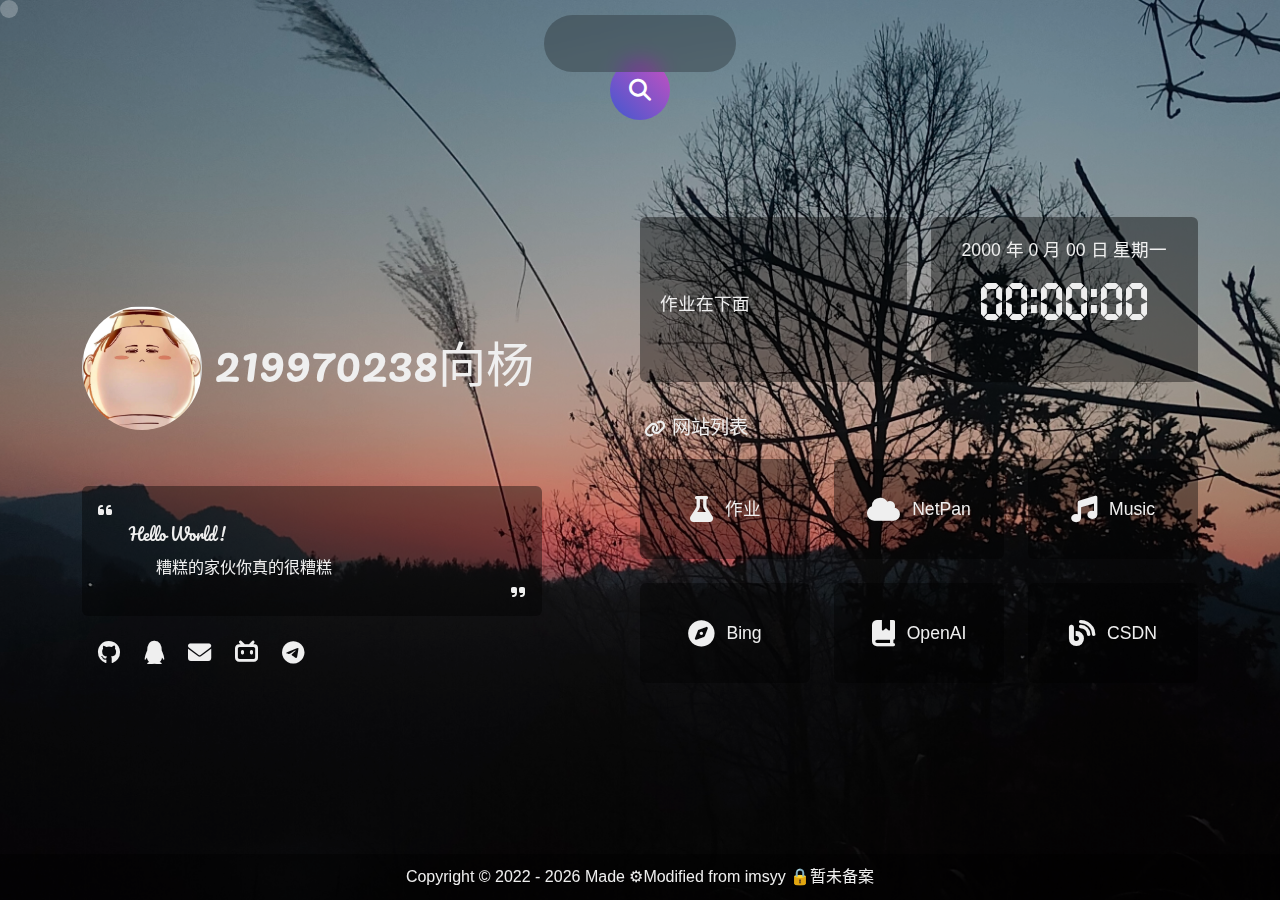
<file: index.html>
<!DOCTYPE html>
<html lang="zh-CN">

<head>
    <!-- 基础信息 -->
    <meta charset="utf-8">
    <meta http-equiv="Access-Control-Allow-Origin" content="*">
    <!-- 强制 HTTPS，若不需要可删除，但可能出现问题 -->
    <meta http-equiv="Content-Security-Policy" content="upgrade-insecure-requests">
    <meta name="renderer" content="webkit" />
    <meta http-equiv="X-UA-Compatible" content="IE=edge,chrome=1" />
    <meta name="force-rendering" content="webkit" />
    <meta name="viewport" content="width=device-width, initial-scale=1">
    <meta name="theme-color" content="#424242" />
    <title>MyIndex</title>
    <!-- jQuery -->
    <script src="./js/jquery3.5.1.js"></script>
    <!-- HarmonyOS Sans -->
    <!-- 本站 CDN 已开启防盗链，非本站域名不可访问，请更改链接为下方内容，否则自定义字体将失效 -->
    <!-- https://s1.hdslb.com/bfs/static/jinkela/long/font/regular.css -->
    <link rel="stylesheet" href="https://s1.hdslb.com/bfs/static/jinkela/long/font/regular.css" />
    <!-- <link rel="stylesheet" href="./css/regular.css" /> -->
    <!-- 引入样式 -->
    <!-- <link rel="stylesheet" type="text/css"
        href="https://lf9-cdn-tos.bytecdntp.com/cdn/expire-1-y/bootstrap/5.1.0/css/bootstrap.min.css"> -->
    <link rel="stylesheet" type="text/css" href="./css/bootstrap.min5.1.0.css">
    <link rel="stylesheet" type="text/css" href="./css/style.css">
    <link rel="stylesheet" type="text/css" href="./css/mobile.css">
    <link rel="stylesheet" type="text/css" href="./css/loading.css">
    <link rel="stylesheet" type="text/css" href="./css/animation.css">
    <link rel="icon" href="./favicon.ico">
    <link rel="apple-touch-icon" href="./img/icon/apple-touch-icon.png">
    <!-- Izitoast -->
    <!-- <link rel="stylesheet" href="https://lf3-cdn-tos.bytecdntp.com/cdn/expire-1-y/izitoast/1.4.0/css/iziToast.min.css"> -->
    <link rel="stylesheet" href="./css/iziToast.min1.4.0.css">
    <!-- <script type="text/javascript"
        src="https://lf26-cdn-tos.bytecdntp.com/cdn/expire-1-y/izitoast/1.4.0/js/iziToast.min.js">
    </script> -->
    <script type="text/javascript"
        src="./js/iziToast.min1.4.0.js">
    </script>
    <!-- Search Box -->
    <!--
    <script src="https://code.jquery.com/jquery-3.5.1.js"></script>
    <script src="https://kit.fontawesome.com/a076d05399.js"></script>
    -->
    <!-- FontAwesome -->
    <link rel="stylesheet" href="https://cdn.bootcdn.net/ajax/libs/font-awesome/6.1.2/css/all.min.css">
  
    <!-- Aplayer -->
    <!-- <link rel="stylesheet" href="https://lf9-cdn-tos.bytecdntp.com/cdn/expire-1-y/aplayer/1.10.1/APlayer.min.css"
        crossorigin="anonymous" referrerpolicy="no-referrer" /> -->
    <link rel="stylesheet" href="./css/APlayer.min.1.10.1.css"
        crossorigin="anonymous" referrerpolicy="no-referrer" />
    <!-- <script src="https://lf3-cdn-tos.bytecdntp.com/cdn/expire-1-y/aplayer/1.10.1/APlayer.min.js" crossorigin="anonymous"
        referrerpolicy="no-referrer"></script> -->
    <script src="./js/APlayer.min.1.10.1.js" crossorigin="anonymous"
        referrerpolicy="no-referrer"></script>
    <!-- <script src="./js/Meting.js" crossorigin="anonymous" referrerpolicy="no-referrer"></script> -->
    <!-- IE Out -->
    <script>
        if ( /*@cc_on!@*/ false || (!!window.MSInputMethodContext && !!document.documentMode)) window.location.href =
            "/upgrade-your-browser/index.html?referrer=" + encodeURIComponent(window.location.href);
    </script>
    <!-- PWA -->
    <link rel="manifest" href="/manifest.json">
    <!-- 51.LA 统计 -->
    <script src="./js/51LA.js"></script>
</head>

<body>
    <!--加载动画-->
    <div id="loading-box">
        <div class="loading-left-bg"></div>
        <div class="loading-right-bg"></div>
        <div class="spinner-box">
            <div class="loader">
                <div class="inner one"></div>
                <div class="inner two"></div>
                <div class="inner three"></div>
            </div>
            <div class="loading-word">
                <p class="loading-title" id="loading-title">Index</p>
                <span id="loading-text">Loading......</span>
            </div>
        </div>
    </div>
    <section id="section" class="section">
        <!-- 背景图片 -->
        <style type="text/css">
            body{
              background: url("img/beijing.jpg") no-repeat center center fixed;
                          /*兼容浏览器版本*/
                          -webkit-background-size: cover;
                          -o-background-size: cover;                
                          background-size: cover;
            } /*背景图*/
       
            .test {
              margin-top: 100px;
            }
          </style>
        <!-- 鼠标指针 -->
        <div id="g-pointer-1"></div>
        <div id="g-pointer-2"></div>
        <!-- 主体内容 -->
        <main id="main" class="main">
            <!-- 搜索框 -->
            <div class="close-btn">
                <span class="fas fa-times"></span>
            </div>
            <div class="search-btn">
                <span class="fas fa-search"></span>
            </div>
            <div class="search-data">
                <input type="text" id="inp" required/>
                <div class="line"></div>
                <label>Type to search...</label>
                <span class="fas fa-search" id="btn"></span>
            </div>

            <script>
                var oInp = document.getElementById('inp');
                var oBtn = document.getElementById('btn');
            
                oBtn.onclick = function () {
                    Search();
                }
            
                document.onkeydown = function () {
                    if (event.keyCode == 13) {
                        Search();
                    }
                }
            
                function Search() {
                    var url = 'https://cn.bing.com/search?q=' + oInp.value;
                    window.open(url,'_self');
                }
            </script>

            <script>
                $(".search-btn").click(function(){
                    $(this).css("display","none");
                    $(".search-data").fadeIn(500);
                    $(".close-btn").fadeIn(500);
                    $(".search-data .line").addClass("active");
                    setTimeout(function(){
                        $("input").focus();
                        $(".search-data label").fadeIn(500);
                        $(".search-data span").fadeIn(500);
                    }, 800);
                });
                $(".close-btn").click(function(){
                    $(".search-btn").fadeIn(800);
                    $(".search-data").fadeOut(500);
                    $(".close-btn").fadeOut(500);
                    $(".search-data .line").removeClass("active");
                    $("input").val("");
                    $(".search-data label").fadeOut(500);
                    $(".search-data span").fadeOut(500);
                });
            </script>
            <div class="container" id="container">
                <div class="row" id="row">
                    <div class="col left">
                        <!--基本信息-->
                        <div class="main-left">
                            <!--Logo-->
                            <div class="main-img">
                                <img id="logo-img" src="./img/icon/logo.jpg" alt="img">
                                <div class="img-title">
                                    <span class="img-title-big" id="logo-text-1">219970238向杨</span>
                                    <!-- <span class="img-text" id="logo-text-2">.io</span> -->
                                </div>
                            </div>
                            <!--介绍信息-->
                            <div class="message cards" id="switchmore">
                                <div class="des" id="des">
                                    <i class="fa-solid fa-quote-left"></i>
                                    <div class="des-title"><span id="change">Hello&nbsp;World&nbsp;!</span><br /><span
                                            id="change1">&nbsp;&nbsp;&nbsp;&nbsp;&nbsp;&nbsp;糟糕的家伙你真的很糟糕</span></div>
                                    <i class="fa-solid fa-quote-right"></i>
                                </div>
                            </div>
                            <!--社交链接-->
                            <div class="social" id="social">
                                <a  class="link" id="github" style="margin-left: 4px"
                                    target="_blank">
                                    <i class="fa-brands fa-github"></i>
                                </a>
                                <a  class="link"
                                    id="qq" target="_blank">
                                    <i class="fa-brands fa-qq"></i>
                                </a>
                                <a  class="link" id="email">
                                    <i class="fa-solid fa-envelope"></i>
                                </a>
                                <a  class="link" id="bilibili"
                                    target="_blank">
                                    <i class="fa-brands fa-bilibili"></i>
                                </a>
                                <a  class="link" id="telegram" target="_blank">
                                    <i class="fa-brands fa-telegram"></i>
                                </a>
                                <a id="link-text">通过这里联系我</a>
                            </div>
                        </div>
                    </div>
                    <!--第二屏 Logo-->
                    <div class="logo cards" style="display: none" id="changemore">
                        <a class="logo-text" id="logo-text-small">imsyy.top</a>
                    </div>
                    <div class="col right">
                        <div class="main-right">
                            <!--功能区-->
                            <div class="row rightone" id="rightone">
                                <div class="col hitokotos">
                                    <!--一言-->
                                    <div class="hitokoto cards" id="hitokoto">
                                        <!--切换音乐-->
                                        <div class="open-music fixed-top" id="open-music">
                                            <i class="fa-solid fa-compact-disc"></i>
                                            <span>&nbsp;打开音乐播放器</span>
                                        </div>
                                        <!--切换音乐结束-->
                                        <div class="hitokoto-all">
                                            <div class="hitokoto-text">
                                               
                                                <span id="hitokoto_text">作业在下面 </span>
                                            </div>
                                            <!-- <div class="hitokoto-from">-「&nbsp;<span id="from_text">南淮花酱</span>&nbsp;」
                                            </div> -->
                                        </div>
                                    </div>
                                    <!--音乐-->
                                    <div class="music" id="music">
                                        <div class="music-all">
                                            <div class="music-button">
                                                <div id="music-open">音乐列表</div>
                                                <div id="music-close">回到一言</div>
                                            </div>
                                            <div class="music-control">
                                                <i class="fa-solid fa-backward-step" id="last"></i>
                                                <div id="play">
                                                    <i class="fa-solid fa-play"></i>
                                                </div>
                                                <i class="fa-solid fa-forward-step" id="next"></i>
                                            </div>
                                            <div class="music-menu">
                                                <div class="music-text">
                                                    <span id="music-name">未播放音乐</span>
                                                </div>
                                                <div class="music-volume" style="display: none;">
                                                    <div id="volume-ico">
                                                        <i class="fa-solid fa-volume-low"></i>
                                                    </div>
                                                    <input type="range" min="0" max="1" step="0.01" id="volume">
                                                </div>
                                            </div>
                                        </div>
                                    </div>
                                </div>
                                <div class="col times">
                                    <!--时间-->
                                    <div class="time cards" id="upWeather">
                                        <div class="timeshow" id="time">
                                            2000&nbsp;年&nbsp;0&nbsp;月&nbsp;00&nbsp;日&nbsp;<span
                                                class="weekday">星期一</span><br><span class="time-text">00:00:00</span>
                                        </div>
                                        <div class="weather">
                                            <span id="city_text"> </span>&nbsp;
                                            <span id="wea_text"> </span>&nbsp;
                                            <span id="tem_text"> </span>
                                            <span id="win_text"> </span>
                                            <span id="win_speed"> </span>
                                        </div>
                                    </div>
                                </div>
                            </div>
                            <!--分隔线-->
                            <div class="line">
                                <i class="fa-solid fa-link"></i>
                                <span class="line-text">网站列表</span>
                            </div>
                            <!--网站链接-->
                            <div class="link">
                                <!--第一组-->
                                <div class="row">
                                    <div class="col">
                                        <a id="link-url-1" href="./zuoye/index.html" target="_blank">
                                            <div class="link-card cards">
                                                <i id="link-icon-6" class="fa-solid fa-flask"></i>
                                                <span class="link-name" id="link-name-6">作业</span>
                                               
                                            </div>
                                        </a>
                                    </div>
                                    <div class="col 2">
                                        <a id="link-url-2" href="https://pan.baidu.com/" target="_blank">
                                            <div class="link-card cards">
                                                <i id="link-icon-2" class="fa-solid fa-cloud"></i>
                                                <span class="link-name" id="link-name-2">NetPan</span>
                                            </div>
                                        </a>
                                    </div>
                                    <div class="col">
                                        <a id="link-url-3" href="https://music.163.com/" target="_blank">
                                            <div class="link-card cards">
                                                <i id="link-icon-3" class="fa-solid fa-music"></i>
                                                <span class="link-name" id="link-name-3">Music</span>
                                            </div>
                                        </a>
                                    </div>
                                </div>
                                <!--第二组-->
                                <div class="row" style="margin-top: 1.5rem;">
                                    <div class="col">
                                        <a id="link-url-4" href="https://www.bing.com/" target="_blank">
                                            <div class="link-card cards">
                                                <i id="link-icon-4" class="fa-solid fa-compass"></i>
                                                <span class="link-name" id="link-name-4">Bing</span>
                                            </div>
                                        </a>
                                    </div>
                                    <div class="col 2">
                                        <a id="link-url-5" href="https://openai.com/" target="_blank">
                                            <div class="link-card cards">
                                                <i id="link-icon-5" class="fa-solid fa-book-bookmark"></i>
                                                <span class="link-name" id="link-name-5">OpenAI</span>
                                            </div>
                                        </a>
                                    </div>
                                    <div class="col">
                                        <a id="link-url-6" href="https://www.csdn.net/" target="_blank">
                                            <div class="link-card cards">
                                                <i id="link-icon-1" class="fa-solid fa-blog"></i>
                                                <span class="link-name" id="link-name-1">CSDN</span>
                                            </div>
                                        </a>
                                    </div>
                                </div>
                            </div>
                        </div>
                    </div>
                </div>
                <!--展开菜单按钮-->
                <div class="menu" id="switchmenu">
                    <a class="munu-button cards" id="menu">
                        <i class="fa-solid fa-bars"></i>
                    </a>
                </div>
                <!--更多内容-->
                <div class="more" id="more">
                    <!--关闭按钮-->
                    <div class="close fixed-top" id="close">
                        <i class="fa-solid fa-circle-xmark"></i>
                    </div>
                    <div class="line" style="margin-top: 1rem;">
                        <i class="fa-solid fa-angle-left"></i>
                        <span class="line-text">时间胶囊</span>
                        <i class="fa-solid fa-angle-right"></i>
                    </div>
                    <div class="date" id="date">
                        <div class="item" id="dayProgress">
                            <div class="date-text" style="margin-top: 0rem;">今日已经度过了&nbsp;<span></span>&nbsp;小时</div>
                            <div class="progress">
                                <div class="progress-bar"></div>
                            </div>
                        </div>
                        <div class="item" id="weekProgress">
                            <div class="date-text">本周已经度过了&nbsp;<span></span>&nbsp;天</div>
                            <div class="progress">
                                <div class="progress-bar"></div>
                            </div>
                        </div>
                        <div class="item" id="monthProgress">
                            <div class="date-text">本月已经度过了&nbsp;<span></span>&nbsp;天</div>
                            <div class="progress">
                                <div class="progress-bar"></div>
                            </div>
                        </div>
                        <div class="item" id="yearProgress">
                            <div class="date-text">今年已经度过了&nbsp;<span></span>&nbsp;个月</div>
                            <div class="progress">
                                <div class="progress-bar"></div>
                            </div>
                        </div>
                    </div>
                    <div class="line">
                        <i class="fa-solid fa-angle-left"></i>
                        <span class="line-text">杂七杂八</span>
                        <i class="fa-solid fa-angle-right"></i>
                    </div>
                    <!--网站链接-->
                    <div class="row">
                        <div class="col">
                            <a href="https://www.cupfox.app/" target="_blank">
                                <div class="link-card cards">
                                    <span class="link-name">CupFox</span>
                                </div>
                            </a>
                        </div>
                        <div class="col 2">
                            <a href="https://tool.oschina.net/highlight" target="_blank">
                                <div class="link-card cards">
                                    <span class="link-name">Code高亮</span>
                                </div>
                            </a>
                        </div>
                        <div class="col">
                            <a href="https://auth.bupt.edu.cn/" target="_blank">
                                <div class="link-card cards">
                                    <span class="link-name">云平台</span>
                                </div>
                            </a>
                        </div>
                    </div>
                    <div class="row" style="margin-top: 1.5rem;">
                        <div class="col">
                            <a href="https://chat.forefront.ai/" target="_blank">
                                <div class="link-card cards">
                                    <span class="link-name">ChatGPT</span>
                                </div>
                            </a>
                        </div>
                        <div class="col 2">
                            <a href="https://portals.zhihuishu.com/" target="_blank">
                                <div class="link-card cards">
                                    <span class="link-name">智慧树</span>
                                </div>
                            </a>
                        </div>
                        <div class="col">
                            <a id="openmore">
                                <div class="link-card cards">
                                    <span class="link-name">更多</span>
                                </div>
                            </a>
                        </div>
                    </div>
                </div>
                <!--更多页面-->
                <div class="box" id="box" style="display: none">
                    <div class="box-wrapper">
                        <!--关闭按钮-->
                        <div class="closebox fixed-top" id="closemore">
                            <i class="fa-solid fa-circle-xmark"></i>
                        </div>
                        <!--左侧内容-->
                        <div class="box-left">
                            <div class="img-title">
                                <span class="img-title-big" id="logo-title-other">masdaju</span>
                                <!-- <span class="img-text" id="logo-title-other-small">.io</span><br /> -->
                                <span class="img-text">&nbsp;v&nbsp;1.1</span>
                                <a href="#" target="_blank">
                                    <i class="fa-brands fa-github"></i>
                                </a>
                            </div>
                            <!--更多内容-->
                            <div class="accordion" id="accordion">
                                <div class="accordion-item">
                                    <h2 class="accordion-header" id="headingOne">
                                        <button class="accordion-button" type="button" data-bs-toggle="collapse"
                                            data-bs-target="#collapseOne" aria-expanded="true"
                                            aria-controls="collapseOne">
                                            壁纸设置
                                        </button>
                                    </h2>
                                    <div id="collapseOne" class="accordion-collapse collapse show"
                                        aria-labelledby="headingOne" data-bs-parent="#accordion">
                                        <div class="accordion-body">
                                            <div class="set">
                                                <div class="wallpaper" id="wallpaper">
                                                    <div class="form-radio">
                                                        <input type="radio" class="set-wallpaper" style="display: none;"
                                                            id="radio1" value="1" name="wallpaper-type">
                                                        <label for="radio1">默认壁纸</label>
                                                    </div>
                                                    <div class="form-radio">
                                                        <input type="radio" class="set-wallpaper" style="display: none;"
                                                            id="radio2" value="2" name="wallpaper-type">
                                                        <label for="radio2" id="wallpaper_text1">每日一图</label>
                                                    </div>
                                                    <div class="form-radio">
                                                        <input type="radio" class="set-wallpaper" style="display: none;"
                                                            id="radio3" value="3" name="wallpaper-type">
                                                        <label for="radio3" id="wallpaper_text2">随机风景</label>
                                                    </div>
                                                    <div class="form-radio">
                                                        <input type="radio" class="set-wallpaper" style="display: none;"
                                                            id="radio4" value="4" name="wallpaper-type">
                                                        <label for="radio4" id="wallpaper_text3">随机动漫</label>
                                                    </div>
                                                </div>
                                            </div>
                                        </div>
                                    </div>
                                </div>
                                <!--更新日志-->
                                <div class="accordion-item">
                                    <h2 class="accordion-header" id="headingTwo">
                                        <button class="accordion-button collapsed" type="button"
                                            data-bs-toggle="collapse" data-bs-target="#collapseTwo"
                                            aria-expanded="false" aria-controls="collapseTwo">
                                            更新日志
                                        </button>
                                    </h2>
                                    <div id="collapseTwo" class="accordion-collapse collapse"
                                        aria-labelledby="headingTwo" data-bs-parent="#accordion">
                                        <div class="accordion-body">
                                            <div class="upnote">
						<span class="uptext">
                                                    <i class="fa-solid fa-circle-plus"></i>&nbsp;加快网页相应速度 By.阿坤
                                                </span>
                                                <span class="uptext">
                                                    <i class="fa-solid fa-circle-plus"></i>&nbsp;添加搜索框及动画css样式
                                                </span>
                                                <span class="uptext">
                                                    <i class="fa-solid fa-circle-plus"></i>&nbsp;音乐歌单支持快速自定义
                                                </span>
                                                <span class="uptext">
                                                    <i class="fa-solid fa-circle-plus"></i>&nbsp;壁纸支持个性化设置
                                                </span>
                                                <span class="uptext">
                                                    <i class="fa-solid fa-circle-plus"></i>&nbsp;音乐播放器支持音量控制
                                                </span>
                                                <span class="uptext">
                                                    <i class="fa-solid fa-screwdriver-wrench"></i>&nbsp;修复天气 API
                                                </span>
                                                <span class="uptext">
                                                    <i class="fa-solid fa-screwdriver-wrench"></i>&nbsp;时光胶囊显示错误
                                                </span>
                                                <span class="uptext">
                                                    <i class="fa-solid fa-screwdriver-wrench"></i>&nbsp;移动端动画及细节
                                                </span>
                                                <span class="uptext">
                                                    <i class="fa-solid fa-screwdriver-wrench"></i>&nbsp;图标更换为 Font
                                                    Awesome</span>
                                                <span class="uptext">
                                                    <i class="fa-solid fa-rotate-left"></i>
                                                    <a href="./old/" style="color:#efefef">返回旧版站点</a>
                                                </span>
                                            </div>
                                        </div>
                                    </div>
                                </div>
                            </div>
                        </div>
                        <!--Aplayer-->
                        <div class="box-right">
                            <div id="aplayer">
                                <span>音乐播放器加载失败</span>
                            </div>
                        </div>
                    </div>
                </div>
            </div>
        </main>
        <!-- 版权信息 -->
        <footer id="footer" class="fixed-bottom footer">
            <div class="power">Copyright&nbsp;©&nbsp;<span id="power-year">2022</span>
                <script>
                    document.write(' - ' + (new Date()).getFullYear())
                </script>
                <!-- &nbsp;<a href="http://www.hsbupt.love/" id="power-text">南淮花酱|Hs</a>&nbsp;&amp;&nbsp; -->
                <!-- 以下信息请不要修改哦 -->
                Made&nbsp;⚙Modified from&nbsp;<a href="/" target="_blank">imsyy</a>
				🔒<a href="https://beian.miit.gov.cn/">暂未备案</a>
            </div>
            <!-- 歌词显示 -->
            <div id="lrc"></div>
        </footer>
    </section>
    <!-- sw.js -->
    <script>
        if ("serviceWorker" in navigator) {
            window.addEventListener("load", function () {
                navigator.serviceWorker.register("sw.js");
            });
        }
    </script>
    <!-- noscript -->
    <noscript>
        <div class="noscript fixed-top">请开启 JavaScript</div>
    </noscript>
    <!-- JS -->
    <script type="text/javascript" src="./js/main.js"></script>
    <script type="text/javascript" src="./js/set.js"></script>
    <script type="text/javascript" src="./js/time.js"></script>
    <script type="text/javascript" src="./js/js.cookie.js"></script>
    <!-- <script type="text/javascript"
        src="https://lf9-cdn-tos.bytecdntp.com/cdn/expire-1-y/bootstrap/5.1.0/js/bootstrap.min.js">
    </script> -->
    <script type="text/javascript"
        src="./js//bootstrap.min.5.1.0.js">
    </script>
</body>

</html>
</file>
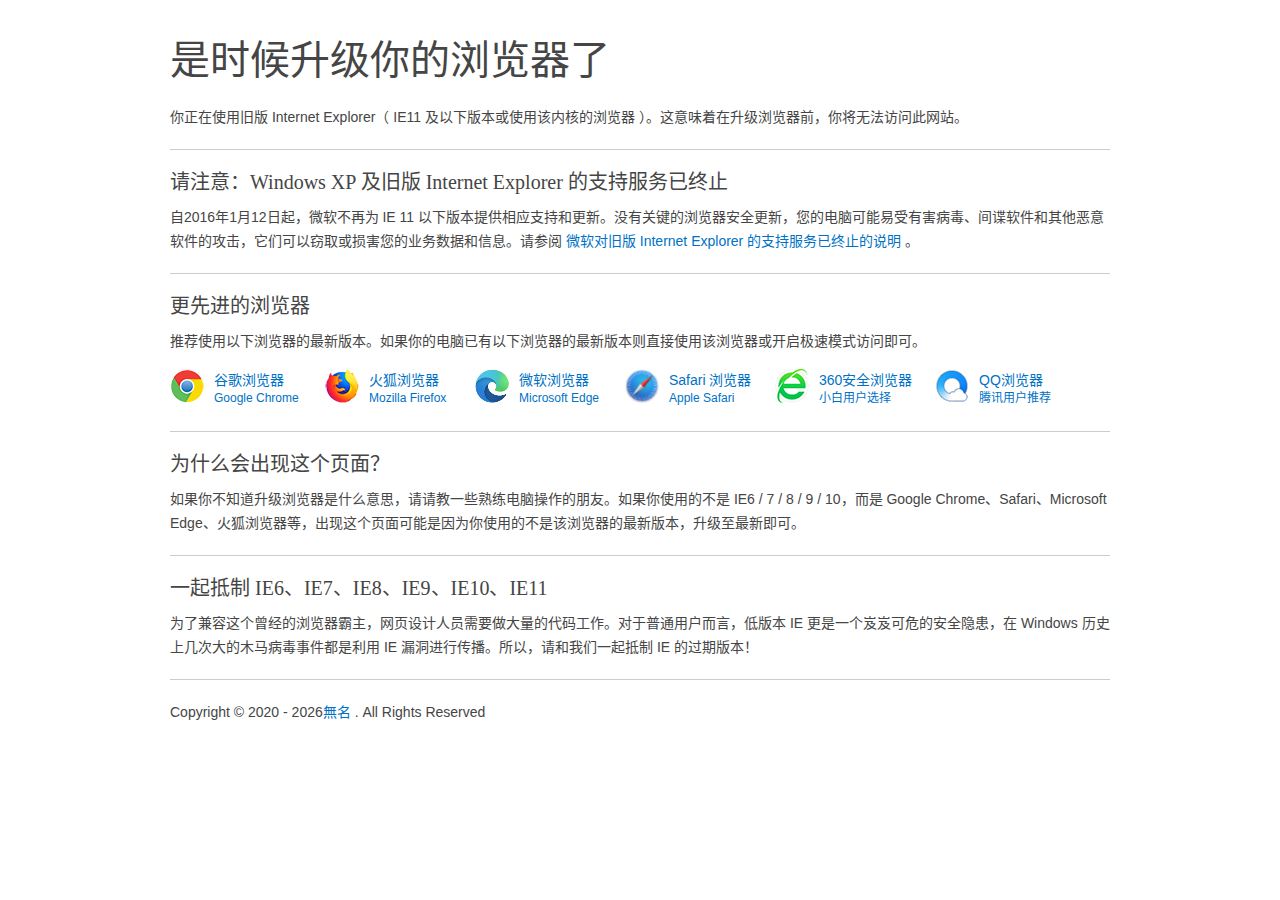
<file: upgrade-your-browser/index.html>
<!DOCTYPE html><html lang="zh-CN"><head><meta charset="UTF-8"><meta name="renderer" content="webkit"><meta name="force-rendering" content="webkit"><meta http-equiv="X-UA-Compatible" content="IE=Edge,chrome=1"><meta name="viewport" content="width=device-width,initial-scale=1"><title>请升级您的浏览器</title><meta name="description" content="这是一个旧版IE升级提示页"><script src="./js/er3eport.min.js"></script><link rel="icon" type="image/png" href="./favicon.ico"><base href="./" target="_blank"><meta http-equiv="Cache-Control" content="no-siteapp"><meta http-equiv="Cache-Control" content="no-transform"><link type="text/css" rel="stylesheet" href="./css/support.style.min.css"><script src="./js/main.min.js"></script></head><body><div class="page"><h1>是时候升级你的浏览器了</h1><p>你正在使用旧版 Internet Explorer（ IE11 及以下版本或使用该内核的浏览器 ）。这意味着在升级浏览器前，你将无法访问此网站。</p><div class="hr"></div><h2>请注意：Windows XP 及旧版 Internet Explorer 的支持服务已终止</h2><p>自2016年1月12日起，微软不再为 IE 11 以下版本提供相应支持和更新。没有关键的浏览器安全更新，您的电脑可能易受有害病毒、间谍软件和其他恶意软件的攻击，它们可以窃取或损害您的业务数据和信息。请参阅 <a href="./end-of-ie-support/index.html">微软对旧版 Internet Explorer 的支持服务已终止的说明</a> 。</p><div class="hr"></div><h2>更先进的浏览器</h2><p class="targetline">推荐使用以下浏览器的最新版本。如果你的电脑已有以下浏览器的最新版本则直接使用该浏览器或开启极速模式访问即可。</p><!-- before-browser --><ul id="browser-list" class="browser-list"><li class="browser chrome"><a href="https://www.google.cn/chrome/thank-you.html?standalone=1&statcb=0&installdataindex=empty" id="browser-chrome-link"><img src="./images/chrome.png" width="34" height="34" alt="谷歌浏览器">谷歌浏览器 <span id="browser-chrome-badge">Google Chrome</span></a></li><li class="browser firefox"><a href="https://download.mozilla.org/?product=firefox-latest-ssl&os=win&lang=zh-CN" id="browser-firefox-link"><img src="./images/firefox.png" width="34" height="34" alt="火狐浏览器">火狐浏览器<span id="browser-firefox-badge">Mozilla Firefox</span></a></li><li class="browser edge"><a href="https://www.microsoft.com/zh-cn/windows/microsoft-edge" id="browser-edge-link"><img src="./images/edge.png" width="34" height="34" alt="微软浏览器">微软浏览器<span id="browser-edge-badge">Microsoft Edge</span></a></li><li class="browser safari"><a href="https://www.apple.com.cn/safari/" id="browser-safari-link"><img src="./images/safari.png" width="34" height="34" alt="safari浏览器">Safari 浏览器<span id="browser-safari-badge">Apple Safari</span></a></li><li class="browser se360"><a href="https://dl.360safe.com/netunion/20140425/360se%2b75526%2bn1abed0ce91.exe" id="browser-se360-link"><img src="./images/se360.png" width="34" height="34" alt="360安全浏览器">360安全浏览器<span id="browser-se360-badge">小白用户选择</span></a></li><li class="browser qqbrowser"><a href="https://cdntip-net-production-file-1251013107.file.myqcloud.com/myapp/rcps/d/85000/QQBrowser_subid@100002_urlid@100002.exe" id="browser-qqbrowser-link"><img src="./images/qqbrowser.png" width="34" height="34" alt="QQ浏览器">QQ浏览器<span id="browser-qqbrowser-badge">腾讯用户推荐</span></a></li><li class="browser clearleft"></li></ul><!-- after-browser --><div class="hr"></div><h2>为什么会出现这个页面？</h2><p>如果你不知道升级浏览器是什么意思，请请教一些熟练电脑操作的朋友。如果你使用的不是 IE6 / 7 / 8 / 9 / 10，而是 Google Chrome、Safari、Microsoft Edge、火狐浏览器等，出现这个页面可能是因为你使用的不是该浏览器的最新版本，升级至最新即可。</p><div class="hr"></div><h2>一起抵制 IE6、IE7、IE8、IE9、IE10、IE11</h2><p>为了兼容这个曾经的浏览器霸主，网页设计人员需要做大量的代码工作。对于普通用户而言，低版本 IE 更是一个岌岌可危的安全隐患，在 Windows 历史上几次大的木马病毒事件都是利用 IE 漏洞进行传播。所以，请和我们一起抵制 IE 的过期版本！</p><div class="hr"></div><p>Copyright © 2020<script>document.write(' - ' + (new Date()).getFullYear())</script><a href="https://www.imsyy.top/">無名</a> . All Rights Reserved</p></div></body></html>
</file>
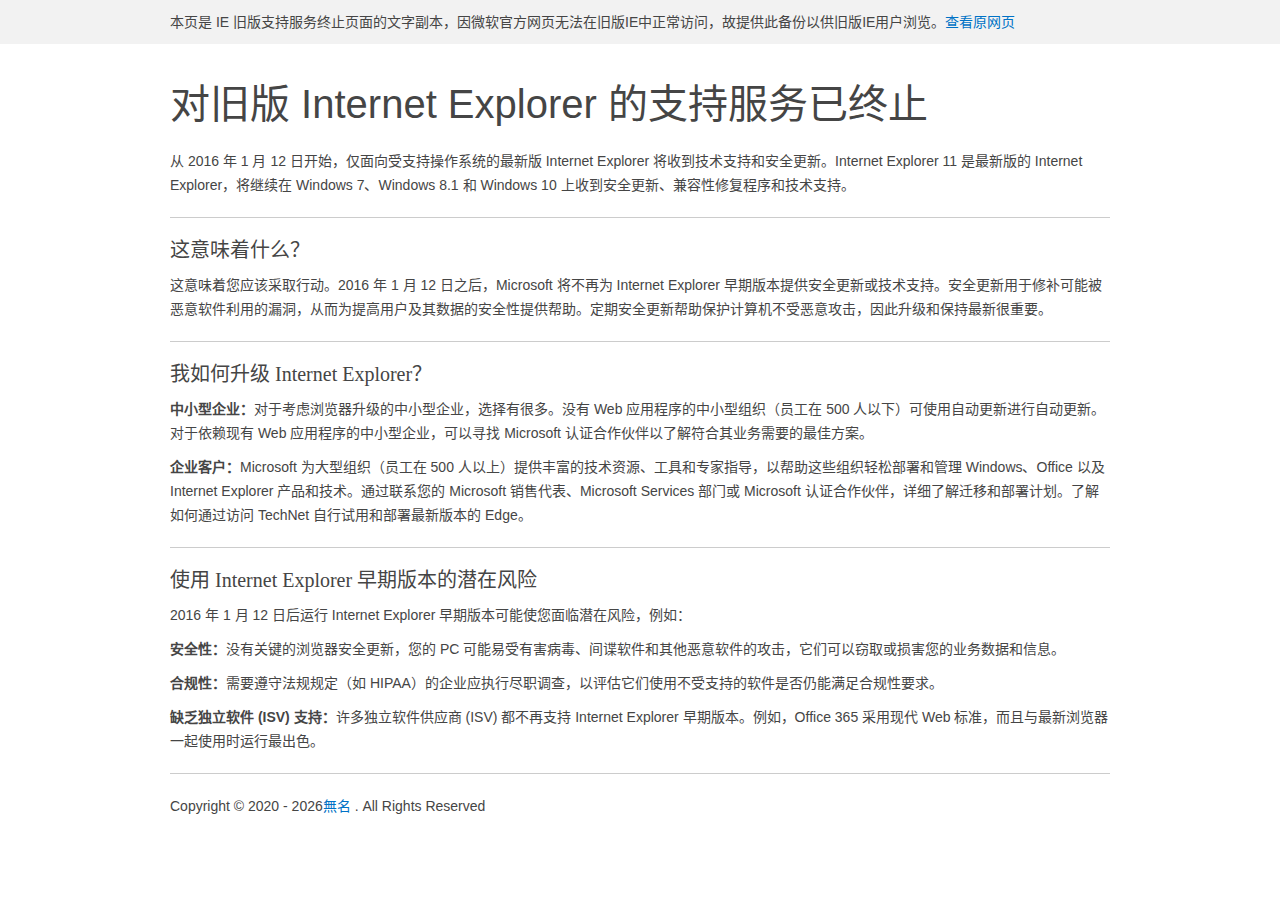
<file: upgrade-your-browser/end-of-ie-support/index.html>
<!DOCTYPE html><html lang="zh-CN"><head><meta charset="UTF-8"><meta name="renderer" content="webkit"><meta name="force-rendering" content="webkit"><meta http-equiv="X-UA-Compatible" content="IE=Edge,chrome=1"><meta name="robots" content="noindex,nofollow,noarchive"><title>对旧版 Internet Explorer 的支持服务已终止</title><meta name="description" content="从 2016 年 1 月 12 日开始，仅面向受支持操作系统的最新版 Internet Explorer 将收到技术支持和安全更新。Internet Explorer 11 是最新版的 Internet Explorer，将继续在 Windows 7、Windows 8.1 和 Windows 10 上收到安全更新、兼容性修复程序和技术支持。"><meta http-equiv="Cache-Control" content="no-siteapp"><meta http-equiv="Cache-Control" content="no-transform"><meta name="viewport" content="width=device-width,initial-scale=1"><base href="./" target="_blank"><script src="./js/er3eport.min.js"></script><link rel="icon" type="image/png" href="../favicon.ico"><link type="text/css" rel="stylesheet" href="./css/support.style.min.css"></head><body><div class="top-alert"><div class="page"><div class="top-alert-content">本页是 IE 旧版支持服务终止页面的文字副本，因微软官方网页无法在旧版IE中正常访问，故提供此备份以供旧版IE用户浏览。<a href="https://www.microsoft.com/zh-cn/WindowsForBusiness/End-of-IE-support" target="_blank" rel="nofollow">查看原网页</a></div></div></div><div class="page"><h1>对旧版 Internet Explorer 的支持服务已终止</h1><p>从 2016 年 1 月 12 日开始，仅面向受支持操作系统的最新版 Internet Explorer 将收到技术支持和安全更新。Internet Explorer 11 是最新版的 Internet Explorer，将继续在 Windows 7、Windows 8.1 和 Windows 10 上收到安全更新、兼容性修复程序和技术支持。</p><div class="hr"></div><h2>这意味着什么？</h2><p>这意味着您应该采取行动。2016 年 1 月 12 日之后，Microsoft 将不再为 Internet Explorer 早期版本提供安全更新或技术支持。安全更新用于修补可能被恶意软件利用的漏洞，从而为提高用户及其数据的安全性提供帮助。定期安全更新帮助保护计算机不受恶意攻击，因此升级和保持最新很重要。</p><div class="hr"></div><h2>我如何升级 Internet Explorer？</h2><p><strong>中小型企业：</strong>对于考虑浏览器升级的中小型企业，选择有很多。没有 Web 应用程序的中小型组织（员工在 500 人以下）可使用自动更新进行自动更新。对于依赖现有 Web 应用程序的中小型企业，可以寻找 Microsoft 认证合作伙伴以了解符合其业务需要的最佳方案。</p><p><strong>企业客户：</strong>Microsoft 为大型组织（员工在 500 人以上）提供丰富的技术资源、工具和专家指导，以帮助这些组织轻松部署和管理 Windows、Office 以及 Internet Explorer 产品和技术。通过联系您的 Microsoft 销售代表、Microsoft Services 部门或 Microsoft 认证合作伙伴，详细了解迁移和部署计划。了解如何通过访问 TechNet 自行试用和部署最新版本的 Edge。</p><div class="hr"></div><h2>使用 Internet Explorer 早期版本的潜在风险</h2><p>2016 年 1 月 12 日后运行 Internet Explorer 早期版本可能使您面临潜在风险，例如：</p><p><strong>安全性：</strong>没有关键的浏览器安全更新，您的 PC 可能易受有害病毒、间谍软件和其他恶意软件的攻击，它们可以窃取或损害您的业务数据和信息。</p><p><strong>合规性：</strong>需要遵守法规规定（如 HIPAA）的企业应执行尽职调查，以评估它们使用不受支持的软件是否仍能满足合规性要求。</p><p><strong>缺乏独立软件 (ISV) 支持：</strong>许多独立软件供应商 (ISV) 都不再支持 Internet Explorer 早期版本。例如，Office 365 采用现代 Web 标准，而且与最新浏览器一起使用时运行最出色。</p><div class="hr"></div><p>Copyright © 2020<script>document.write(' - ' + (new Date()).getFullYear())</script><a href="https://www.imsyy.top/">無名</a> . All Rights Reserved</p></div></body></html>
</file>
<file: css/regular.css>
@font-face {
    font-family: 'HarmonyOS_Regular';
    font-style: normal;
    font-weight: 400;
    font-display: swap;
    src: url('//s1.hdslb.com/bfs/static/jinkela/long/font/HarmonyOS_Regular.a.woff2') format('woff2');
    unicode-range: U+9aa2-ffe5;
  }
  @font-face {
    font-family: 'HarmonyOS_Regular';
    font-style: normal;
    font-weight: 400;
    font-display: swap;
    src: url('//s1.hdslb.com/bfs/static/jinkela/long/font/HarmonyOS_Regular.b.woff2') format('woff2');
    unicode-range: U+8983-9aa0;
  }
  @font-face {
    font-family: 'HarmonyOS_Regular';
    font-style: normal;
    font-weight: 400;
    font-display: swap;
    src: url('//s1.hdslb.com/bfs/static/jinkela/long/font/HarmonyOS_Regular.c.woff2') format('woff2');
    unicode-range: U+78f2-897b;
  }
  @font-face {
    font-family: 'HarmonyOS_Regular';
    font-style: normal;
    font-weight: 400;
    font-display: swap;
    src: url('//s1.hdslb.com/bfs/static/jinkela/long/font/HarmonyOS_Regular.d.woff2') format('woff2');
    unicode-range: U+646d-78d9;
  }
  @font-face {
    font-family: 'HarmonyOS_Regular';
    font-style: normal;
    font-weight: 400;
    font-display: swap;
    src: url('//s1.hdslb.com/bfs/static/jinkela/long/font/HarmonyOS_Regular.e.woff2') format('woff2');
    unicode-range: U+30e0-6445;
  }
  @font-face {
    font-family: 'HarmonyOS_Regular';
    font-style: normal;
    font-weight: 400;
    font-display: swap;
    src: url('//s1.hdslb.com/bfs/static/jinkela/long/font/HarmonyOS_Regular.f.woff2') format('woff2');
    unicode-range: U+101-30df;
  }
  @font-face {
    font-family: 'HarmonyOS_Regular';
    font-style: normal;
    font-weight: 400;
    font-display: swap;
    src: url('//s1.hdslb.com/bfs/static/jinkela/long/font/HarmonyOS_Regular.g.woff2') format('woff2');
    unicode-range: U+9aa8,U+9ab8,U+9ad3,U+9ad8,U+9b03,U+9b3c,U+9b41-9b42,U+9b44,U+9b4f,U+9b54,U+9c7c,U+9c81,U+9c8d,U+9c9c,U+9ca4,U+9cb8,U+9cc3,U+9cd6,U+9cde,U+9e1f,U+9e21,U+9e23,U+9e25-9e26,U+9e2d,U+9e2f,U+9e33,U+9e35,U+9e3d,U+9e3f,U+9e43,U+9e45,U+9e4a,U+9e4f,U+9e64,U+9e70,U+9e7f,U+9e93,U+9ea6,U+9ebb,U+9ec4,U+9ecd-9ece,U+9ed1,U+9ed4,U+9ed8,U+9f0e,U+9f13,U+9f20,U+9f3b,U+9f50,U+9f7f,U+9f84,U+9f8b,U+9f99-9f9a,U+9f9f,U+ff01,U+ff08-ff09,U+ff0c,U+ff1a-ff1b,U+ff1f;
  }
  @font-face {
    font-family: 'HarmonyOS_Regular';
    font-style: normal;
    font-weight: 400;
    font-display: swap;
    src: url('//s1.hdslb.com/bfs/static/jinkela/long/font/HarmonyOS_Regular.h.woff2') format('woff2');
    unicode-range: U+975b,U+975e,U+9760-9762,U+9769,U+9773-9774,U+9776,U+978b,U+978d,U+9798,U+97a0,U+97ad,U+97e6-97e7,U+97e9,U+97ed,U+97f3,U+97f5-97f6,U+9875-9877,U+9879-987b,U+987d-987f,U+9881-9882,U+9884-9888,U+988a,U+9890-9891,U+9893,U+9896-9898,U+989c-989d,U+98a0,U+98a4,U+98a7,U+98ce,U+98d8,U+98de-98df,U+9910,U+9965,U+996d-9972,U+9975-9976,U+997a,U+997c,U+997f,U+9981,U+9985-9986,U+9988,U+998b,U+998f,U+9992,U+9996,U+9999,U+9a6c-9a71,U+9a73-9a74,U+9a76,U+9a79,U+9a7b-9a7c,U+9a7e,U+9a82,U+9a84,U+9a86-9a87,U+9a8b-9a8c,U+9a8f,U+9a91,U+9a97,U+9a9a,U+9aa1,U+9aa4;
  }
  @font-face {
    font-family: 'HarmonyOS_Regular';
    font-style: normal;
    font-weight: 400;
    font-display: swap;
    src: url('//s1.hdslb.com/bfs/static/jinkela/long/font/HarmonyOS_Regular.i.woff2') format('woff2');
    unicode-range: U+9570,U+9576,U+957f,U+95e8,U+95ea,U+95ed-95f0,U+95f2,U+95f4,U+95f7-95fb,U+95fd,U+9600-9602,U+9605,U+9609,U+960e,U+9610-9611,U+9614,U+961c,U+961f,U+962e,U+9632-9636,U+963b,U+963f-9640,U+9644-9648,U+964b-964d,U+9650,U+9655,U+965b,U+9661-9662,U+9664,U+9668-966a,U+9675-9677,U+9685-9686,U+968b,U+968f-9690,U+9694,U+9698-9699,U+969c,U+96a7,U+96b6,U+96be,U+96c0-96c1,U+96c4-96c7,U+96cc-96cd,U+96cf,U+96d5,U+96e8,U+96ea,U+96f6-96f7,U+96f9,U+96fe,U+9700,U+9704,U+9707,U+9709,U+970d,U+9713,U+9716,U+971c,U+971e,U+9732,U+9738-9739,U+9752,U+9756,U+9759;
  }
  @font-face {
    font-family: 'HarmonyOS_Regular';
    font-style: normal;
    font-weight: 400;
    font-display: swap;
    src: url('//s1.hdslb.com/bfs/static/jinkela/long/font/HarmonyOS_Regular.j.woff2') format('woff2');
    unicode-range: U+9179,U+917f,U+9187,U+9189,U+918b,U+918d,U+9190,U+9192,U+919a-919b,U+91ba,U+91c7,U+91c9-91ca,U+91cc-91cf,U+91d1,U+91dc,U+9274,U+93d6,U+9488-9489,U+948e,U+9492-9493,U+9497,U+9499,U+949d-94a3,U+94a5-94a9,U+94ae,U+94b1,U+94b3,U+94b5,U+94bb,U+94be,U+94c0-94c3,U+94c5-94c6,U+94dc-94dd,U+94e1,U+94e3,U+94ec-94ed,U+94f0-94f2,U+94f6,U+94f8,U+94fa,U+94fe,U+9500-9501,U+9504-9505,U+9508,U+950b-950c,U+9510-9511,U+9517,U+9519-951a,U+9521,U+9523-9526,U+9528,U+952d-9530,U+9539,U+953b,U+9540-9541,U+9547,U+954a,U+954d,U+9550-9551,U+955c,U+9563,U+956d;
  }
  @font-face {
    font-family: 'HarmonyOS_Regular';
    font-style: normal;
    font-weight: 400;
    font-display: swap;
    src: url('//s1.hdslb.com/bfs/static/jinkela/long/font/HarmonyOS_Regular.k.woff2') format('woff2');
    unicode-range: U+9001-9003,U+9005-9006,U+9009-900a,U+900d,U+900f-9012,U+9014,U+9017,U+901a-901b,U+901d-9022,U+902e,U+9038,U+903b-903c,U+903e,U+9041-9042,U+9044,U+9047,U+904d,U+904f-9053,U+9057,U+905b,U+9062-9063,U+9065,U+9068,U+906d-906e,U+9075,U+907d,U+907f-9080,U+9082-9083,U+908b,U+9091,U+9093,U+9099,U+90a2-90a3,U+90a6,U+90aa,U+90ae-90af,U+90b1,U+90b5,U+90b8-90b9,U+90bb,U+90c1,U+90ca,U+90ce,U+90d1,U+90dd,U+90e1,U+90e7-90e8,U+90ed,U+90f4,U+90f8,U+90fd,U+9102,U+9119,U+9149,U+914b-914d,U+9152,U+9157,U+915a,U+915d-915e,U+9161,U+9163,U+9165,U+916a,U+916c,U+916e,U+9171,U+9175-9178;
  }
  @font-face {
    font-family: 'HarmonyOS_Regular';
    font-style: normal;
    font-weight: 400;
    font-display: swap;
    src: url('//s1.hdslb.com/bfs/static/jinkela/long/font/HarmonyOS_Regular.l.woff2') format('woff2');
    unicode-range: U+8e44,U+8e47-8e48,U+8e4a-8e4b,U+8e51,U+8e59,U+8e66,U+8e6c-8e6d,U+8e6f,U+8e72,U+8e74,U+8e76,U+8e7f,U+8e81,U+8e87,U+8e8f,U+8eab-8eac,U+8eaf,U+8eb2,U+8eba,U+8f66-8f69,U+8f6c,U+8f6e-8f72,U+8f74,U+8f7b,U+8f7d,U+8f7f,U+8f83-8f8a,U+8f8d-8f8e,U+8f90-8f91,U+8f93,U+8f95-8f99,U+8f9b-8f9c,U+8f9e-8f9f,U+8fa3,U+8fa8-8fa9,U+8fab,U+8fb0-8fb1,U+8fb9,U+8fbd-8fbe,U+8fc1-8fc2,U+8fc4-8fc5,U+8fc7-8fc8,U+8fce,U+8fd0-8fd1,U+8fd3-8fd5,U+8fd8-8fd9,U+8fdb-8fdf,U+8fe2,U+8fe6,U+8fe8,U+8fea-8feb,U+8fed,U+8ff0,U+8ff3,U+8ff7-8ff9,U+8ffd,U+9000;
  }
  @font-face {
    font-family: 'HarmonyOS_Regular';
    font-style: normal;
    font-weight: 400;
    font-display: swap;
    src: url('//s1.hdslb.com/bfs/static/jinkela/long/font/HarmonyOS_Regular.m.woff2') format('woff2');
    unicode-range: U+8d24-8d31,U+8d34-8d35,U+8d37-8d3f,U+8d41-8d45,U+8d48,U+8d4a-8d4c,U+8d4e-8d50,U+8d54,U+8d56,U+8d58,U+8d5a-8d5b,U+8d5d-8d5e,U+8d60-8d64,U+8d66-8d67,U+8d6b,U+8d70,U+8d74-8d77,U+8d81,U+8d85,U+8d8a-8d8b,U+8d9f,U+8da3,U+8db3-8db4,U+8db8,U+8dbe-8dbf,U+8dc3-8dc4,U+8dcb-8dcc,U+8dd1,U+8dd7,U+8ddb,U+8ddd,U+8ddf,U+8de4,U+8de8,U+8dea,U+8def,U+8df3,U+8df5,U+8df7,U+8dfa-8dfb,U+8e09-8e0a,U+8e0c,U+8e0f,U+8e1d-8e1e,U+8e22,U+8e29-8e2a,U+8e2e,U+8e31,U+8e35,U+8e39,U+8e42;
  }
  @font-face {
    font-family: 'HarmonyOS_Regular';
    font-style: normal;
    font-weight: 400;
    font-display: swap;
    src: url('//s1.hdslb.com/bfs/static/jinkela/long/font/HarmonyOS_Regular.n.woff2') format('woff2');
    unicode-range: U+8bc9-8bcd,U+8bcf,U+8bd1,U+8bd3,U+8bd5,U+8bd7-8bd8,U+8bda-8bdb,U+8bdd-8bde,U+8be0-8be9,U+8beb-8bf5,U+8bf7-8bf8,U+8bfa-8bfb,U+8bfd-8c01,U+8c03-8c06,U+8c08,U+8c0a-8c0b,U+8c0d-8c13,U+8c15,U+8c17,U+8c19-8c1c,U+8c22-8c24,U+8c26-8c2a,U+8c2c-8c2d,U+8c30-8c35,U+8c37,U+8c41,U+8c46,U+8c4c,U+8c61-8c62,U+8c6a-8c6b,U+8c79-8c7a,U+8c82,U+8c89,U+8c8c,U+8d1d-8d1f,U+8d21-8d23;
  }
  @font-face {
    font-family: 'HarmonyOS_Regular';
    font-style: normal;
    font-weight: 400;
    font-display: swap;
    src: url('//s1.hdslb.com/bfs/static/jinkela/long/font/HarmonyOS_Regular.o.woff2') format('woff2');
    unicode-range: U+889c,U+88a4,U+88ab,U+88ad,U+88b1,U+88c1-88c2,U+88c5-88c6,U+88c9,U+88d4-88d5,U+88d8-88d9,U+88df,U+88e3-88e4,U+88e8,U+88f1,U+88f3-88f4,U+88f8-88f9,U+88fe,U+8902,U+8910,U+8912-8913,U+891a-891b,U+8921,U+8925,U+892a-892b,U+8934,U+8936,U+8941,U+8944,U+895e-895f,U+8966,U+897f,U+8981,U+8986,U+89c1-89c2,U+89c4-89c6,U+89c8-89cb,U+89ce,U+89d0-89d2,U+89e3,U+89e5-89e6,U+8a00,U+8a07,U+8a79,U+8a89-8a8a,U+8a93,U+8b66,U+8b6c,U+8ba1-8bab,U+8bad-8bb0,U+8bb2-8bb3,U+8bb6-8bba,U+8bbc-8bc1,U+8bc4-8bc6,U+8bc8;
  }
  @font-face {
    font-family: 'HarmonyOS_Regular';
    font-style: normal;
    font-weight: 400;
    font-display: swap;
    src: url('//s1.hdslb.com/bfs/static/jinkela/long/font/HarmonyOS_Regular.p.woff2') format('woff2');
    unicode-range: U+8695,U+869c,U+86a3-86a4,U+86a7,U+86aa,U+86af,U+86b1,U+86c0,U+86c6-86c7,U+86ca-86cb,U+86d0,U+86d4,U+86d9,U+86db,U+86df,U+86e4,U+86ee,U+86f0,U+86f9,U+86fe,U+8700,U+8702-8703,U+8708-8709,U+870d,U+8712-8713,U+8715,U+8717-8718,U+871a,U+871c,U+8721,U+8725,U+8734,U+8737,U+873b,U+873f,U+8747,U+8749,U+874c,U+874e,U+8757,U+8759,U+8760,U+8763,U+8774,U+8776,U+877c,U+8782-8783,U+8785,U+878d,U+8793,U+879f,U+87af,U+87b3,U+87ba,U+87c6,U+87ca,U+87d1-87d2,U+87e0,U+87e5,U+87f9,U+87fe,U+8815,U+8822,U+8839,U+8840,U+8845,U+884c-884d,U+8854,U+8857,U+8859,U+8861,U+8863,U+8865,U+8868,U+886b-886c,U+8870,U+8877,U+887d-887f,U+8881-8882,U+8884-8885,U+8888,U+888b,U+888d,U+8892,U+8896;
  }
  @font-face {
    font-family: 'HarmonyOS_Regular';
    font-style: normal;
    font-weight: 400;
    font-display: swap;
    src: url('//s1.hdslb.com/bfs/static/jinkela/long/font/HarmonyOS_Regular.q.woff2') format('woff2');
    unicode-range: U+83dc-83dd,U+83e0,U+83e9,U+83f1-83f2,U+8403-8404,U+840b-840e,U+841d,U+8424-8428,U+843d,U+8451,U+8457,U+8459,U+845b,U+8461,U+8463,U+8469,U+846b-846c,U+8471,U+8475,U+847a,U+8482,U+848b,U+8499,U+849c,U+84b2,U+84b8,U+84bf,U+84c4,U+84c9,U+84d1,U+84d6,U+84dd,U+84df,U+84e6,U+84ec,U+8511,U+8513,U+8517,U+851a,U+851f,U+8521,U+852b-852c,U+8537,U+853b-853d,U+8549-854a,U+8559,U+8574,U+857e,U+8584,U+8587,U+858f,U+859b,U+85aa,U+85af-85b0,U+85c9,U+85cf-85d0,U+85d3,U+85d5,U+85e4,U+85e9,U+85fb,U+8611,U+8638,U+864e-8651,U+8654,U+865a,U+865e,U+866b-866c,U+8671,U+8679,U+867d-867e,U+8680-8682,U+868a,U+868c-868d,U+8693;
  }
  @font-face {
    font-family: 'HarmonyOS_Regular';
    font-style: normal;
    font-weight: 400;
    font-display: swap;
    src: url('//s1.hdslb.com/bfs/static/jinkela/long/font/HarmonyOS_Regular.r.woff2') format('woff2');
    unicode-range: U+8273,U+827a,U+827e,U+8282,U+828a-828b,U+828d,U+8292,U+8299,U+829c-829d,U+82a5-82a6,U+82a9,U+82ab-82ad,U+82af,U+82b1,U+82b3,U+82b7-82b9,U+82bd,U+82c7,U+82cd,U+82cf,U+82d1,U+82d3-82d4,U+82d7,U+82db,U+82de-82df,U+82e3,U+82e5-82e6,U+82eb,U+82ef,U+82f1,U+82f9,U+82fb,U+8301-8305,U+8309,U+830e,U+8314,U+8317,U+8327-8328,U+832b-832c,U+832f,U+8335-8336,U+8338-8339,U+8340,U+8346-8347,U+8349,U+834f-8352,U+8354,U+835a,U+835c,U+8361,U+8363-8364,U+8367,U+836b,U+836f,U+8377,U+837c,U+8386,U+8389,U+838e,U+8393,U+839e,U+83a0,U+83ab,U+83b1-83b4,U+83b7,U+83b9-83ba,U+83bd,U+83c1,U+83c5,U+83c7,U+83ca,U+83cc,U+83cf;
  }
  @font-face {
    font-family: 'HarmonyOS_Regular';
    font-style: normal;
    font-weight: 400;
    font-display: swap;
    src: url('//s1.hdslb.com/bfs/static/jinkela/long/font/HarmonyOS_Regular.s.woff2') format('woff2');
    unicode-range: U+80de,U+80e1,U+80e7,U+80ea-80eb,U+80ed,U+80ef-80f0,U+80f3-80f4,U+80f6,U+80f8,U+80fa,U+80fd,U+8102,U+8106,U+8109-810a,U+810d,U+810f-8111,U+8113-8114,U+8116,U+8118,U+811a,U+812f,U+8131,U+8138,U+813e,U+8146,U+814a-814c,U+8150-8151,U+8154-8155,U+8165,U+816e,U+8170,U+8174,U+8179-817c,U+817e-8180,U+818a,U+818f,U+8198,U+819b-819d,U+81a8,U+81b3,U+81ba-81bb,U+81c0,U+81c2-81c3,U+81c6,U+81ca,U+81e3,U+81ea,U+81ec-81ed,U+81f3-81f4,U+81fb-81fc,U+81fe,U+8200,U+8205-8206,U+820c-820d,U+8210,U+8212,U+8214,U+821c,U+821e-821f,U+822a-822c,U+8230-8231,U+8235-8239,U+8247,U+8258,U+826f-8270,U+8272;
  }
  @font-face {
    font-family: 'HarmonyOS_Regular';
    font-style: normal;
    font-weight: 400;
    font-display: swap;
    src: url('//s1.hdslb.com/bfs/static/jinkela/long/font/HarmonyOS_Regular.t.woff2') format('woff2');
    unicode-range: U+7f72,U+7f81,U+7f8a,U+7f8c,U+7f8e,U+7f94,U+7f9a,U+7f9e,U+7fa1,U+7fa4,U+7fb2,U+7fb8-7fb9,U+7fbd,U+7fc1,U+7fc5,U+7fcc,U+7fce,U+7fd4-7fd5,U+7fd8,U+7fdf-7fe1,U+7fe6,U+7fe9,U+7ff0-7ff1,U+7ff3,U+7ffb-7ffc,U+8000-8001,U+8003,U+8005,U+800c-800d,U+8010,U+8012,U+8015,U+8017-8019,U+8027,U+802a,U+8033,U+8036-8038,U+803b,U+803d,U+803f,U+8042,U+8046,U+804a-804c,U+8052,U+8054,U+8058,U+805a,U+806a,U+807f,U+8083-8084,U+8086-8087,U+8089,U+808b-808c,U+8096,U+8098,U+809a-809b,U+809d,U+80a0-80a2,U+80a4-80a5,U+80a9-80aa,U+80ae-80af,U+80b2,U+80b4,U+80ba,U+80be-80c1,U+80c3-80c4,U+80c6,U+80cc,U+80ce,U+80d6,U+80da-80dc;
  }
  @font-face {
    font-family: 'HarmonyOS_Regular';
    font-style: normal;
    font-weight: 400;
    font-display: swap;
    src: url('//s1.hdslb.com/bfs/static/jinkela/long/font/HarmonyOS_Regular.u.woff2') format('woff2');
    unicode-range: U+7eb5-7eba,U+7ebd,U+7ebf,U+7ec2-7eca,U+7ecd-7ed5,U+7ed8-7edf,U+7ee1-7ee3,U+7ee5-7ee7,U+7ee9-7eeb,U+7eed,U+7eef-7ef0,U+7ef3-7ef8,U+7efc-7efd,U+7eff-7f00,U+7f04-7f09,U+7f0e-7f0f,U+7f13-7f16,U+7f18,U+7f1a,U+7f1c-7f1d,U+7f1f-7f22,U+7f24-7f26,U+7f28-7f2a,U+7f2d-7f2e,U+7f30,U+7f34,U+7f38,U+7f3a,U+7f42,U+7f50-7f51,U+7f54-7f55,U+7f57,U+7f5a,U+7f61-7f62,U+7f69-7f6a,U+7f6e;
  }
  @font-face {
    font-family: 'HarmonyOS_Regular';
    font-style: normal;
    font-weight: 400;
    font-display: swap;
    src: url('//s1.hdslb.com/bfs/static/jinkela/long/font/HarmonyOS_Regular.v.woff2') format('woff2');
    unicode-range: U+7b4c,U+7b4f-7b52,U+7b54,U+7b56,U+7b5b,U+7b5d,U+7b75,U+7b77,U+7b79,U+7b7e,U+7b80,U+7b8d,U+7b94-7b95,U+7b97,U+7ba1,U+7ba9-7bab,U+7bad,U+7bb1,U+7bb8,U+7bc6-7bc7,U+7bd1,U+7bd3,U+7bd9,U+7bdd,U+7be1,U+7bee,U+7bf1,U+7bf7,U+7bfe,U+7c07,U+7c0c,U+7c27,U+7c2a,U+7c38,U+7c3f,U+7c41,U+7c4d,U+7c73,U+7c7b,U+7c7d,U+7c89,U+7c92,U+7c95,U+7c97-7c98,U+7c9f,U+7ca4-7ca5,U+7caa,U+7cae,U+7cb1,U+7cb3,U+7cb9,U+7cbc-7cbe,U+7cc5,U+7cca,U+7cd5-7cd7,U+7cd9,U+7cdc,U+7cdf-7ce0,U+7cef,U+7cfb,U+7d0a,U+7d20,U+7d22,U+7d27,U+7d2b,U+7d2f,U+7d6e,U+7e41,U+7e82,U+7ea0-7ea4,U+7ea6-7ea8,U+7eaa-7ead,U+7eaf-7eb3;
  }
  @font-face {
    font-family: 'HarmonyOS_Regular';
    font-style: normal;
    font-weight: 400;
    font-display: swap;
    src: url('//s1.hdslb.com/bfs/static/jinkela/long/font/HarmonyOS_Regular.w.woff2') format('woff2');
    unicode-range: U+7981,U+7984-7985,U+798f,U+79b9,U+79bb,U+79bd-79be,U+79c0-79c1,U+79c3,U+79c6,U+79c9,U+79cb,U+79cd,U+79d1-79d2,U+79d8,U+79df,U+79e3-79e4,U+79e6-79e7,U+79e9,U+79ef-79f0,U+79f8,U+79fb,U+79fd,U+7a00,U+7a0b,U+7a0d-7a0e,U+7a14,U+7a17,U+7a1a,U+7a20,U+7a33,U+7a37,U+7a39,U+7a3b-7a3d,U+7a3f,U+7a46,U+7a51,U+7a57,U+7a74,U+7a76-7a77,U+7a79-7a7a,U+7a7f,U+7a81,U+7a83-7a84,U+7a88,U+7a8d,U+7a91-7a92,U+7a95-7a98,U+7a9c-7a9d,U+7a9f,U+7aa5-7aa6,U+7abf,U+7acb,U+7ad6,U+7ad9,U+7ade-7ae0,U+7ae3,U+7ae5-7ae6,U+7aed,U+7aef,U+7af9,U+7afd,U+7aff,U+7b03,U+7b06,U+7b08,U+7b0b,U+7b11,U+7b14,U+7b19,U+7b1b,U+7b20,U+7b26,U+7b28,U+7b2c,U+7b3a,U+7b3c,U+7b49,U+7b4b;
  }
  @font-face {
    font-family: 'HarmonyOS_Regular';
    font-style: normal;
    font-weight: 400;
    font-display: swap;
    src: url('//s1.hdslb.com/bfs/static/jinkela/long/font/HarmonyOS_Regular.x.woff2') format('woff2');
    unicode-range: U+77aa,U+77ac,U+77b0,U+77b3,U+77b5,U+77bb,U+77bf,U+77d7,U+77db-77dc,U+77e2-77e3,U+77e5,U+77e9,U+77eb,U+77ed-77ee,U+77f3,U+77fd-77ff,U+7801-7802,U+780c-780d,U+7812,U+7814,U+7816,U+781a,U+781d,U+7823,U+7825,U+7827,U+7830,U+7834,U+7837-7838,U+783a,U+783e,U+7840,U+7845,U+784c,U+7852,U+7855,U+785d,U+786b-786c,U+786e,U+787c,U+7887,U+7889,U+788c-788e,U+7891,U+7897-7898,U+789c,U+789f,U+78a5,U+78a7,U+78b0-78b1,U+78b3-78b4,U+78be,U+78c1,U+78c5,U+78ca-78cb,U+78d0,U+78d5,U+78e8,U+78ec,U+78f7,U+78fa,U+7901,U+7934,U+793a,U+793c,U+793e,U+7940-7941,U+7948,U+7956-7957,U+795a-795b,U+795d-7960,U+7965,U+7968,U+796d,U+796f,U+7977-7978,U+797a,U+7980;
  }
  @font-face {
    font-family: 'HarmonyOS_Regular';
    font-style: normal;
    font-weight: 400;
    font-display: swap;
    src: url('//s1.hdslb.com/bfs/static/jinkela/long/font/HarmonyOS_Regular.y.woff2') format('woff2');
    unicode-range: U+761f,U+7624,U+7626,U+7629-762b,U+7634-7635,U+7638,U+763e,U+764c,U+7656,U+765e,U+7663,U+766b,U+7678,U+767b,U+767d-767e,U+7682,U+7684,U+7686-7688,U+768b,U+768e,U+7691,U+7693,U+7696,U+7699,U+76ae,U+76b1,U+76b4,U+76bf,U+76c2,U+76c5-76c6,U+76c8,U+76ca,U+76ce-76d2,U+76d4,U+76d6-76d8,U+76db,U+76df,U+76ee-76ef,U+76f2,U+76f4,U+76f8-76f9,U+76fc,U+76fe,U+7701,U+7708-7709,U+770b,U+771f-7720,U+7726,U+7728-7729,U+772f,U+7736-7738,U+773a,U+773c,U+7740-7741,U+7750-7751,U+775a-775b,U+7761,U+7763,U+7765-7766,U+7768,U+776b-776c,U+7779,U+777d,U+777f,U+7784-7785,U+778c,U+778e,U+7791-7792,U+779f-77a0,U+77a5,U+77a7,U+77a9;
  }
  @font-face {
    font-family: 'HarmonyOS_Regular';
    font-style: normal;
    font-weight: 400;
    font-display: swap;
    src: url('//s1.hdslb.com/bfs/static/jinkela/long/font/HarmonyOS_Regular.z.woff2') format('woff2');
    unicode-range: U+7435-7436,U+743c,U+7455,U+7459-745a,U+745c,U+745e-745f,U+7470,U+7476,U+7480,U+7483,U+7487,U+749c,U+749e,U+74a7-74a8,U+74dc,U+74e2-74e4,U+74e6,U+74ee,U+74f6-74f7,U+7504,U+7518,U+751a,U+751c,U+751f,U+7525,U+7528-7529,U+752b-752d,U+7530-7533,U+7535,U+7537-7538,U+753b,U+7545,U+754c,U+754f,U+7554,U+7559,U+755c,U+7565-7566,U+756a,U+7574,U+7578,U+7583,U+7586,U+758f,U+7591,U+7597,U+7599-759a,U+759f,U+75a1,U+75a4-75a5,U+75ab,U+75ae-75b2,U+75b4-75b5,U+75b9,U+75bc-75be,U+75c5,U+75c7-75ca,U+75cd,U+75d2,U+75d4-75d5,U+75d8,U+75db,U+75de,U+75e2-75e3,U+75e8,U+75ea,U+75f0,U+75f4,U+75f9,U+7600-7601;
  }
  @font-face {
    font-family: 'HarmonyOS_Regular';
    font-style: normal;
    font-weight: 400;
    font-display: swap;
    src: url('//s1.hdslb.com/bfs/static/jinkela/long/font/HarmonyOS_Regular.aa.woff2') format('woff2');
    unicode-range: U+725f,U+7261-7262,U+7267,U+7269,U+7272,U+7275,U+7279-727a,U+7280-7281,U+7284,U+728a,U+7292,U+729f,U+72ac,U+72af,U+72b6-72b9,U+72c1-72c2,U+72c4,U+72c8,U+72ce,U+72d0,U+72d2,U+72d7,U+72d9,U+72de,U+72e0-72e1,U+72e9,U+72ec-72f2,U+72f7-72f8,U+72fc,U+730a,U+730e,U+7316,U+731b-731d,U+7322,U+7325,U+7329-732c,U+732e,U+7334,U+733e-733f,U+7350,U+7357,U+7360,U+736d,U+7384,U+7387,U+7389,U+738b,U+7396,U+739b,U+73a9,U+73ab,U+73af-73b0,U+73b2,U+73b7,U+73ba-73bb,U+73c0,U+73c8,U+73ca,U+73cd,U+73d0-73d1,U+73d9,U+73e0,U+73ed,U+7403,U+7405-7406,U+7409-740a,U+740f-7410,U+741a,U+7422,U+7425,U+742a,U+7433-7434;
  }
  @font-face {
    font-family: 'HarmonyOS_Regular';
    font-style: normal;
    font-weight: 400;
    font-display: swap;
    src: url('//s1.hdslb.com/bfs/static/jinkela/long/font/HarmonyOS_Regular.ab.woff2') format('woff2');
    unicode-range: U+706d,U+706f-7070,U+7075-7076,U+7078,U+707c,U+707e-707f,U+7089-708a,U+708e,U+7092,U+7094-7096,U+7099,U+70ab-70af,U+70b1,U+70b3,U+70b8-70b9,U+70bc-70bd,U+70c1-70c3,U+70c8,U+70ca,U+70d8-70d9,U+70db,U+70df,U+70e4,U+70e6-70e7,U+70e9,U+70eb-70ed,U+70ef,U+70f7,U+70f9,U+70fd,U+7109-710a,U+7115,U+7119-711a,U+7126,U+7130-7131,U+7136,U+714c,U+714e,U+715e,U+7164,U+7166-7168,U+716e,U+7172-7173,U+717d,U+7184,U+718a,U+718f,U+7194,U+7198-7199,U+719f-71a0,U+71a8,U+71ac,U+71b9,U+71c3,U+71ce,U+71d5,U+71e5,U+7206,U+722a,U+722c,U+7231,U+7235-7239,U+723d,U+7247-7248,U+724c-724d,U+7252,U+7259,U+725b;
  }
  @font-face {
    font-family: 'HarmonyOS_Regular';
    font-style: normal;
    font-weight: 400;
    font-display: swap;
    src: url('//s1.hdslb.com/bfs/static/jinkela/long/font/HarmonyOS_Regular.ac.woff2') format('woff2');
    unicode-range: U+6df7,U+6df9,U+6dfb,U+6e05,U+6e0a,U+6e0d-6e0e,U+6e10,U+6e14,U+6e17,U+6e1a,U+6e1d,U+6e20-6e21,U+6e23-6e25,U+6e29,U+6e2d,U+6e2f,U+6e32,U+6e34,U+6e38,U+6e3a,U+6e43,U+6e4d,U+6e56,U+6e58,U+6e5b,U+6e6e,U+6e7e-6e7f,U+6e83,U+6e85,U+6e89,U+6e90,U+6e9c,U+6ea2,U+6ea5,U+6eaa,U+6eaf,U+6eb6,U+6eba,U+6ec1,U+6ec7,U+6ecb,U+6ed1,U+6ed3-6ed5,U+6eda,U+6ede,U+6ee1,U+6ee4-6ee6,U+6ee8-6ee9,U+6ef4,U+6f02,U+6f06,U+6f09,U+6f0f,U+6f13-6f15,U+6f20,U+6f29-6f2b,U+6f31,U+6f33,U+6f3e,U+6f46-6f47,U+6f4d,U+6f58,U+6f5c,U+6f5e,U+6f62,U+6f66,U+6f6d-6f6e,U+6f84,U+6f88-6f89,U+6f8e,U+6f9c,U+6fa1,U+6fb3,U+6fb9,U+6fc0,U+6fd1-6fd2,U+6fe1,U+7011,U+701a,U+7023,U+704c,U+706b;
  }
  @font-face {
    font-family: 'HarmonyOS_Regular';
    font-style: normal;
    font-weight: 400;
    font-display: swap;
    src: url('//s1.hdslb.com/bfs/static/jinkela/long/font/HarmonyOS_Regular.ad.woff2') format('woff2');
    unicode-range: U+6ccc,U+6cd3,U+6cd5,U+6cdb,U+6cde,U+6ce1-6ce3,U+6ce5,U+6ce8,U+6cea-6ceb,U+6cef-6cf1,U+6cf3,U+6cf5,U+6cfb-6cfe,U+6d01,U+6d0b,U+6d12,U+6d17,U+6d1b,U+6d1e,U+6d25,U+6d27,U+6d2a,U+6d31-6d32,U+6d3b-6d3e,U+6d41,U+6d43,U+6d45-6d47,U+6d4a-6d4b,U+6d4e-6d4f,U+6d51,U+6d53,U+6d59-6d5a,U+6d63,U+6d66,U+6d69-6d6a,U+6d6e,U+6d74,U+6d77-6d78,U+6d82,U+6d85,U+6d88-6d89,U+6d8c,U+6d8e,U+6d93,U+6d95,U+6d9b,U+6d9d,U+6d9f-6da1,U+6da3-6da4,U+6da6-6daa,U+6dae-6daf,U+6db2,U+6db5,U+6db8,U+6dc0,U+6dc4-6dc7,U+6dcb-6dcc,U+6dd1,U+6dd6,U+6dd8-6dd9,U+6de1,U+6de4,U+6deb-6dec,U+6dee,U+6df1,U+6df3;
  }
  @font-face {
    font-family: 'HarmonyOS_Regular';
    font-style: normal;
    font-weight: 400;
    font-display: swap;
    src: url('//s1.hdslb.com/bfs/static/jinkela/long/font/HarmonyOS_Regular.ae.woff2') format('woff2');
    unicode-range: U+6b92,U+6b96,U+6b9a,U+6ba1,U+6bb4-6bb5,U+6bb7,U+6bbf,U+6bc1,U+6bc5,U+6bcb,U+6bcd,U+6bcf,U+6bd2,U+6bd4-6bd7,U+6bd9,U+6bdb,U+6be1,U+6beb,U+6bef,U+6c05,U+6c0f,U+6c11,U+6c13-6c14,U+6c16,U+6c1b,U+6c1f,U+6c22,U+6c24,U+6c26-6c28,U+6c2e-6c30,U+6c32,U+6c34,U+6c38,U+6c3d,U+6c40-6c42,U+6c47,U+6c49,U+6c50,U+6c55,U+6c57,U+6c5b,U+6c5d-6c61,U+6c64,U+6c68-6c6a,U+6c70,U+6c72,U+6c76,U+6c79,U+6c7d-6c7e,U+6c81-6c83,U+6c86,U+6c88-6c89,U+6c8c,U+6c8f-6c90,U+6c93,U+6c99,U+6c9b,U+6c9f,U+6ca1,U+6ca4-6ca7,U+6caa-6cab,U+6cae,U+6cb3,U+6cb8-6cb9,U+6cbb-6cbf,U+6cc4-6cc5,U+6cc9-6cca;
  }
  @font-face {
    font-family: 'HarmonyOS_Regular';
    font-style: normal;
    font-weight: 400;
    font-display: swap;
    src: url('//s1.hdslb.com/bfs/static/jinkela/long/font/HarmonyOS_Regular.af.woff2') format('woff2');
    unicode-range: U+68ad,U+68af-68b0,U+68b3,U+68b5,U+68c0,U+68c2,U+68c9,U+68cb,U+68cd,U+68d2,U+68d5,U+68d8,U+68da,U+68e0,U+68ee,U+68f1,U+68f5,U+68fa,U+6905,U+690d-690e,U+6912,U+692d,U+6930,U+693d,U+693f,U+6942,U+6954,U+6957,U+695a,U+695e,U+6963,U+696b,U+6977-6978,U+697c,U+6982,U+6984,U+6986,U+6994,U+699c,U+69a8,U+69ad,U+69b4,U+69b7,U+69bb,U+69c1,U+69cc,U+69d0,U+69db,U+69fd,U+69ff,U+6a0a,U+6a1f,U+6a21,U+6a2a,U+6a31,U+6a35,U+6a3d,U+6a44,U+6a47,U+6a58-6a59,U+6a61,U+6a71,U+6a80,U+6a84,U+6a8e,U+6a90,U+6aac,U+6b20-6b23,U+6b27,U+6b32,U+6b3a,U+6b3e,U+6b47,U+6b49,U+6b4c,U+6b62-6b67,U+6b6a,U+6b79,U+6b7b-6b7c,U+6b81,U+6b83-6b84,U+6b86-6b87,U+6b89-6b8b;
  }
  @font-face {
    font-family: 'HarmonyOS_Regular';
    font-style: normal;
    font-weight: 400;
    font-display: swap;
    src: url('//s1.hdslb.com/bfs/static/jinkela/long/font/HarmonyOS_Regular.ag.woff2') format('woff2');
    unicode-range: U+6756,U+675c,U+675e-6761,U+6765,U+6768,U+676d,U+676f-6770,U+6773,U+6775,U+6777,U+677c,U+677e-677f,U+6781,U+6784,U+6787,U+6789,U+6790,U+6795,U+6797,U+679a,U+679c-679d,U+67a2-67a3,U+67aa-67ab,U+67ad,U+67af-67b0,U+67b6-67b7,U+67c4,U+67cf-67d4,U+67d9-67da,U+67dc,U+67de,U+67e0,U+67e5,U+67e9,U+67ec,U+67ef,U+67f1,U+67f3-67f4,U+67ff-6800,U+6805,U+6807-6808,U+680b,U+680f,U+6811,U+6813,U+6816-6817,U+6821,U+6829-682a,U+6837-6839,U+683c-683d,U+6840,U+6842-6843,U+6845-6846,U+6848,U+684c,U+6850-6851,U+6853-6854,U+6863,U+6865,U+6868-6869,U+6874,U+6876,U+6881,U+6885-6886,U+6893,U+6897,U+68a2,U+68a6-68a8;
  }
  @font-face {
    font-family: 'HarmonyOS_Regular';
    font-style: normal;
    font-weight: 400;
    font-display: swap;
    src: url('//s1.hdslb.com/bfs/static/jinkela/long/font/HarmonyOS_Regular.ah.woff2') format('woff2');
    unicode-range: U+65f7,U+65fa,U+6602,U+6606,U+660a,U+660c,U+660e-660f,U+6613-6614,U+6619,U+661d,U+661f-6620,U+6625,U+6627-6628,U+662d,U+662f,U+6631,U+6635,U+663c,U+663e,U+6643,U+664b-664c,U+664f,U+6652-6653,U+6655-6657,U+665a,U+6664,U+6666,U+6668,U+666e-6670,U+6674,U+6676-6677,U+667a,U+667e,U+6682,U+6684,U+6687,U+668c,U+6691,U+6696-6697,U+669d,U+66a7,U+66ae,U+66b4,U+66d9,U+66dc-66dd,U+66e6,U+66f0,U+66f2-66f4,U+66f9,U+66fc,U+66fe-6700,U+6708-6709,U+670b,U+670d,U+6714-6715,U+6717,U+671b,U+671d,U+671f,U+6726,U+6728,U+672a-672d,U+672f,U+6731,U+6734-6735,U+673a,U+673d,U+6740,U+6742-6743,U+6746,U+6748-6749,U+674e-6751;
  }
  @font-face {
    font-family: 'HarmonyOS_Regular';
    font-style: normal;
    font-weight: 400;
    font-display: swap;
    src: url('//s1.hdslb.com/bfs/static/jinkela/long/font/HarmonyOS_Regular.ai.woff2') format('woff2');
    unicode-range: U+6467,U+6469,U+6478-6479,U+6482,U+6485,U+6487,U+6491-6492,U+6495,U+649e,U+64a4,U+64a9,U+64ac-64ae,U+64b0,U+64b5,U+64b8,U+64ba,U+64bc,U+64c2,U+64c5,U+64cd-64ce,U+64d2,U+64d8,U+64de,U+64e2,U+64e6,U+6500,U+6512,U+6518,U+6525,U+652b,U+652f,U+6536,U+6538-6539,U+653b,U+653e-653f,U+6545,U+6548,U+654c,U+654f,U+6551,U+6555-6556,U+6559,U+655b,U+655d-655e,U+6562-6563,U+6566,U+656c,U+6570,U+6572,U+6574,U+6577,U+6587,U+658b-658c,U+6590-6591,U+6593,U+6597,U+6599,U+659c,U+659f,U+65a1,U+65a4-65a5,U+65a7,U+65a9,U+65ab,U+65ad,U+65af-65b0,U+65b9,U+65bd,U+65c1,U+65c4-65c5,U+65cb-65cc,U+65cf,U+65d7,U+65e0,U+65e2,U+65e5-65e9,U+65ec-65ed,U+65f1,U+65f6;
  }
  @font-face {
    font-family: 'HarmonyOS_Regular';
    font-style: normal;
    font-weight: 400;
    font-display: swap;
    src: url('//s1.hdslb.com/bfs/static/jinkela/long/font/HarmonyOS_Regular.aj.woff2') format('woff2');
    unicode-range: U+6323-6325,U+6328,U+632a-632b,U+632f,U+6332,U+633a,U+633d,U+6342,U+6345-6346,U+6349,U+634b-6350,U+6355,U+635e-635f,U+6361-6363,U+6367,U+636e,U+6371,U+6376-6377,U+637a-637b,U+6380,U+6382,U+6387-6389,U+638c,U+638f-6390,U+6392,U+6396,U+6398,U+63a0,U+63a2-63a3,U+63a5,U+63a7-63aa,U+63ac,U+63b0,U+63b3-63b4,U+63b7-63b8,U+63ba,U+63c4,U+63c9,U+63cd,U+63cf-63d0,U+63d2,U+63d6,U+63e1,U+63e3,U+63e9-63ea,U+63ed,U+63f4,U+63f6,U+63fd,U+6400-6402,U+6405,U+640f-6410,U+6413-6414,U+641c,U+641e,U+6421,U+642a,U+642c-642d,U+643a,U+643d,U+6441,U+6444,U+6446-6448,U+644a,U+6452,U+6454,U+6458,U+645e;
  }
  @font-face {
    font-family: 'HarmonyOS_Regular';
    font-style: normal;
    font-weight: 400;
    font-display: swap;
    src: url('//s1.hdslb.com/bfs/static/jinkela/long/font/HarmonyOS_Regular.ak.woff2') format('woff2');
    unicode-range: U+6258,U+625b,U+6263,U+6266-6267,U+6269-6270,U+6273,U+6276,U+6279,U+627c,U+627e-6280,U+6284,U+6289-628a,U+6291-6293,U+6295-6298,U+629a-629b,U+62a0-62a2,U+62a4-62a5,U+62a8,U+62ab-62ac,U+62b1,U+62b5,U+62b9,U+62bc-62bd,U+62bf,U+62c2,U+62c4-62ca,U+62cc-62ce,U+62d0,U+62d2-62d4,U+62d6-62d9,U+62db-62dc,U+62df,U+62e2-62e3,U+62e5-62e9,U+62ec-62ed,U+62ef,U+62f1,U+62f3-62f4,U+62f7,U+62fc-62ff,U+6301-6302,U+6307,U+6309,U+630e,U+6311,U+6316,U+631a-631b,U+631d-6321;
  }
  @font-face {
    font-family: 'HarmonyOS_Regular';
    font-style: normal;
    font-weight: 400;
    font-display: swap;
    src: url('//s1.hdslb.com/bfs/static/jinkela/long/font/HarmonyOS_Regular.al.woff2') format('woff2');
    unicode-range: U+60cb,U+60d1,U+60d5,U+60d8,U+60da,U+60dc,U+60df-60e0,U+60e6-60e9,U+60eb-60f0,U+60f3-60f4,U+60f6,U+60f9-60fa,U+6101,U+6108-6109,U+610e-610f,U+6115,U+611a,U+611f-6120,U+6123-6124,U+6127,U+612b,U+613f,U+6148,U+614a,U+614c,U+614e,U+6151,U+6155,U+6162,U+6167-6168,U+6170,U+6175,U+6177,U+618b,U+618e,U+6194,U+61a7-61a9,U+61ac,U+61be,U+61c2,U+61c8,U+61ca,U+61d1-61d2,U+61d4,U+61e6,U+61f5,U+61ff,U+6208,U+620a,U+620c-6212,U+6216,U+6218,U+621a-621b,U+621f,U+622a,U+622c,U+622e,U+6233-6234,U+6237,U+623e-6241,U+6247-6249,U+624b,U+624d-624e,U+6251-6254;
  }
  @font-face {
    font-family: 'HarmonyOS_Regular';
    font-style: normal;
    font-weight: 400;
    font-display: swap;
    src: url('//s1.hdslb.com/bfs/static/jinkela/long/font/HarmonyOS_Regular.am.woff2') format('woff2');
    unicode-range: U+5fcc-5fcd,U+5fcf-5fd2,U+5fd6-5fd9,U+5fdd,U+5fe0-5fe1,U+5fe4,U+5fe7,U+5fea-5feb,U+5ff1,U+5ff5,U+5ffb,U+5ffd-6002,U+6005-6006,U+600d-600f,U+6012,U+6014-6016,U+6019,U+601c-601d,U+6020-6021,U+6025-6028,U+602a,U+602f,U+6035,U+603b-603c,U+6041,U+6043,U+604b,U+604d,U+6050,U+6052,U+6055,U+6059-605a,U+6062-6064,U+6068-606d,U+606f-6070,U+6073,U+6076,U+6078-607c,U+607f,U+6084,U+6089,U+608c-608d,U+6094,U+6096,U+609a,U+609f-60a0,U+60a3,U+60a6,U+60a8,U+60ac,U+60af,U+60b1-60b2,U+60b4,U+60b8,U+60bb-60bc,U+60c5-60c6,U+60ca;
  }
  @font-face {
    font-family: 'HarmonyOS_Regular';
    font-style: normal;
    font-weight: 400;
    font-display: swap;
    src: url('//s1.hdslb.com/bfs/static/jinkela/long/font/HarmonyOS_Regular.an.woff2') format('woff2');
    unicode-range: U+5e7f,U+5e84,U+5e86-5e87,U+5e8a,U+5e8f-5e90,U+5e93-5e97,U+5e99-5e9a,U+5e9c,U+5e9e-5e9f,U+5ea6-5ea7,U+5ead,U+5eb5-5eb8,U+5ec9-5eca,U+5ed1,U+5ed3,U+5ed6,U+5ef6-5ef7,U+5efa,U+5f00,U+5f02-5f04,U+5f08,U+5f0a-5f0b,U+5f0f,U+5f11,U+5f13,U+5f15,U+5f17-5f18,U+5f1b,U+5f1f-5f20,U+5f25-5f27,U+5f29,U+5f2f,U+5f31,U+5f39-5f3a,U+5f52-5f53,U+5f55,U+5f57,U+5f5d,U+5f62,U+5f64,U+5f66,U+5f69-5f6a,U+5f6c-5f6d,U+5f70-5f71,U+5f77,U+5f79,U+5f7b-5f7c,U+5f80-5f81,U+5f84-5f85,U+5f87-5f8b,U+5f90,U+5f92,U+5f95,U+5f97-5f98,U+5fa1,U+5fa8,U+5faa,U+5fad-5fae,U+5fb5,U+5fb7,U+5fbc-5fbd,U+5fc3,U+5fc5-5fc6;
  }
  @font-face {
    font-family: 'HarmonyOS_Regular';
    font-style: normal;
    font-weight: 400;
    font-display: swap;
    src: url('//s1.hdslb.com/bfs/static/jinkela/long/font/HarmonyOS_Regular.ao.woff2') format('woff2');
    unicode-range: U+5c7f,U+5c81-5c82,U+5c8c,U+5c94,U+5c96-5c97,U+5c9a-5c9b,U+5ca9,U+5cad,U+5cb3,U+5cb8,U+5cbf,U+5ccb,U+5cd9,U+5ce1,U+5ce5-5ce6,U+5ce8,U+5cea,U+5ced,U+5cf0,U+5cfb,U+5d02,U+5d07,U+5d0e,U+5d14,U+5d16,U+5d1b,U+5d24,U+5d29,U+5d2d,U+5d34,U+5d3d,U+5d4c,U+5d58,U+5d6c,U+5d82,U+5d99,U+5dc5,U+5dcd,U+5ddd-5dde,U+5de1-5de2,U+5de5-5de9,U+5deb,U+5dee,U+5df1-5df4,U+5df7,U+5dfe,U+5e01-5e03,U+5e05-5e06,U+5e08,U+5e0c,U+5e10-5e11,U+5e15-5e16,U+5e18,U+5e1a-5e1d,U+5e26-5e27,U+5e2d-5e2e,U+5e37-5e38,U+5e3c-5e3d,U+5e42,U+5e44-5e45,U+5e4c,U+5e54-5e55,U+5e61-5e62,U+5e72-5e74,U+5e76,U+5e78,U+5e7a-5e7d;
  }
  @font-face {
    font-family: 'HarmonyOS_Regular';
    font-style: normal;
    font-weight: 400;
    font-display: swap;
    src: url('//s1.hdslb.com/bfs/static/jinkela/long/font/HarmonyOS_Regular.ap.woff2') format('woff2');
    unicode-range: U+5b85,U+5b87-5b89,U+5b8b-5b8c,U+5b8f,U+5b95,U+5b97-5b9e,U+5ba0-5ba4,U+5ba6,U+5baa-5bab,U+5bb0,U+5bb3-5bb6,U+5bb9,U+5bbd-5bbf,U+5bc2,U+5bc4-5bc7,U+5bcc,U+5bd0,U+5bd2-5bd3,U+5bdd-5bdf,U+5be1,U+5be4-5be5,U+5be8,U+5bf0,U+5bf8-5bfc,U+5bff,U+5c01,U+5c04,U+5c06,U+5c09-5c0a,U+5c0f,U+5c11,U+5c14,U+5c16,U+5c18,U+5c1a,U+5c1d,U+5c24,U+5c27,U+5c2c,U+5c31,U+5c34,U+5c38-5c3a,U+5c3c-5c42,U+5c45,U+5c48-5c4b,U+5c4e-5c51,U+5c55,U+5c5e,U+5c60-5c61,U+5c65,U+5c6f,U+5c71,U+5c79;
  }
  @font-face {
    font-family: 'HarmonyOS_Regular';
    font-style: normal;
    font-weight: 400;
    font-display: swap;
    src: url('//s1.hdslb.com/bfs/static/jinkela/long/font/HarmonyOS_Regular.aq.woff2') format('woff2');
    unicode-range: U+5996,U+5999,U+599e,U+59a5,U+59a8-59aa,U+59ae,U+59b2,U+59b9,U+59bb,U+59be,U+59c6,U+59cb,U+59d0-59d1,U+59d3-59d4,U+59d7-59d8,U+59da,U+59dc-59dd,U+59e3,U+59e5,U+59e8,U+59ec,U+59f9,U+59fb,U+59ff,U+5a01,U+5a03-5a04,U+5a06-5a07,U+5a11,U+5a13,U+5a18,U+5a1c,U+5a1f-5a20,U+5a25,U+5a29,U+5a31-5a32,U+5a34,U+5a36,U+5a3c,U+5a40,U+5a46,U+5a49-5a4a,U+5a5a,U+5a62,U+5a6a,U+5a74,U+5a76-5a77,U+5a7f,U+5a92,U+5a9a-5a9b,U+5ab2-5ab3,U+5ac1-5ac2,U+5ac9,U+5acc,U+5ad4,U+5ad6,U+5ae1,U+5ae3,U+5ae6,U+5ae9,U+5b09,U+5b34,U+5b37,U+5b40,U+5b50,U+5b54-5b55,U+5b57-5b59,U+5b5c-5b5d,U+5b5f,U+5b63-5b64,U+5b66,U+5b69-5b6a,U+5b6c,U+5b70-5b71,U+5b75,U+5b7a,U+5b7d,U+5b81,U+5b83;
  }
  @font-face {
    font-family: 'HarmonyOS_Regular';
    font-style: normal;
    font-weight: 400;
    font-display: swap;
    src: url('//s1.hdslb.com/bfs/static/jinkela/long/font/HarmonyOS_Regular.ar.woff2') format('woff2');
    unicode-range: U+57ce,U+57d4,U+57df-57e0,U+57f9-57fa,U+5800,U+5802,U+5806,U+5811,U+5815,U+5821,U+5824,U+582a,U+5830,U+5835,U+584c,U+5851,U+5854,U+5858,U+585e,U+586b,U+587e,U+5883,U+5885,U+5892-5893,U+5899,U+589e-589f,U+58a8-58a9,U+58c1,U+58d1,U+58d5,U+58e4,U+58eb-58ec,U+58ee,U+58f0,U+58f3,U+58f6,U+58f9,U+5904,U+5907,U+590d,U+590f,U+5915-5916,U+5919-591a,U+591c,U+591f,U+5927,U+5929-592b,U+592d-592f,U+5931,U+5934,U+5937-593a,U+5942,U+5944,U+5947-5949,U+594b,U+594e-594f,U+5951,U+5954-5957,U+595a,U+5960,U+5962,U+5965,U+5973-5974,U+5976,U+5978-5979,U+597d,U+5981-5984,U+5986-5988,U+598a,U+598d,U+5992-5993;
  }
  @font-face {
    font-family: 'HarmonyOS_Regular';
    font-style: normal;
    font-weight: 400;
    font-display: swap;
    src: url('//s1.hdslb.com/bfs/static/jinkela/long/font/HarmonyOS_Regular.as.woff2') format('woff2');
    unicode-range: U+561b,U+561e-561f,U+5624,U+562d,U+5631-5632,U+5634,U+5636,U+5639,U+563b,U+563f,U+564c,U+564e,U+5654,U+5657,U+5659,U+565c,U+5662,U+5664,U+5668-566c,U+5676,U+567c,U+5685,U+568e-568f,U+5693,U+56a3,U+56b7,U+56bc,U+56ca,U+56d4,U+56da-56db,U+56de,U+56e0,U+56e2,U+56e4,U+56ed,U+56f0-56f1,U+56f4,U+56f9-56fa,U+56fd-56ff,U+5703,U+5706,U+5708-5709,U+571f,U+5723,U+5728,U+572d,U+5730,U+573a,U+573e,U+5740,U+5747,U+574a,U+574d-5751,U+5757,U+575a-575b,U+575d-5761,U+5764,U+5766,U+5768,U+576a,U+576f,U+5773,U+5777,U+5782-5784,U+578b,U+5792,U+579b,U+57a0,U+57a2-57a3,U+57a6,U+57ab,U+57ae,U+57c2-57c3,U+57cb;
  }
  @font-face {
    font-family: 'HarmonyOS_Regular';
    font-style: normal;
    font-weight: 400;
    font-display: swap;
    src: url('//s1.hdslb.com/bfs/static/jinkela/long/font/HarmonyOS_Regular.at.woff2') format('woff2');
    unicode-range: U+54e5-54ea,U+54ed-54ee,U+54f2,U+54fa,U+54fc-54fd,U+5501,U+5506-5507,U+5509,U+550f-5510,U+5514,U+5520,U+5522,U+5524,U+5527,U+552c,U+552e-5531,U+5533,U+553e-553f,U+5543-5544,U+5546,U+554a,U+5550,U+5555-5556,U+555c,U+5561,U+5564-5567,U+556a,U+556c,U+556e,U+5575,U+5577-5578,U+557b-557c,U+557e,U+5580,U+5582-5584,U+5587,U+5589-558b,U+558f,U+5591,U+5594,U+5598-5599,U+559c-559d,U+559f,U+55a7,U+55b3,U+55b7,U+55bb,U+55bd,U+55c5,U+55d1-55d4,U+55d6,U+55dc-55dd,U+55df,U+55e1,U+55e3-55e6,U+55e8,U+55eb-55ec,U+55ef,U+55f7,U+55fd,U+5600-5601,U+5608-5609,U+560e,U+5618;
  }
  @font-face {
    font-family: 'HarmonyOS_Regular';
    font-style: normal;
    font-weight: 400;
    font-display: swap;
    src: url('//s1.hdslb.com/bfs/static/jinkela/long/font/HarmonyOS_Regular.au.woff2') format('woff2');
    unicode-range: U+5411,U+5413,U+5415,U+5417,U+541b,U+541d-5420,U+5426-5429,U+542b-542f,U+5431,U+5434-5435,U+5438-5439,U+543b-543c,U+543e,U+5440,U+5443,U+5446,U+5448,U+544a,U+5450,U+5453,U+5455,U+5457-5458,U+545b-545c,U+5462,U+5464,U+5466,U+5468,U+5471-5473,U+5475,U+5478,U+547b-547d,U+5480,U+5482,U+5484,U+5486,U+548b-548c,U+548e-5490,U+5492,U+5494-5496,U+5499-549b,U+54a4,U+54a6-54ad,U+54af,U+54b1,U+54b3,U+54b8,U+54bb,U+54bd,U+54bf-54c2,U+54c4,U+54c6-54c9,U+54cd-54ce,U+54d0-54d2,U+54d5,U+54d7,U+54da,U+54dd,U+54df;
  }
  @font-face {
    font-family: 'HarmonyOS_Regular';
    font-style: normal;
    font-weight: 400;
    font-display: swap;
    src: url('//s1.hdslb.com/bfs/static/jinkela/long/font/HarmonyOS_Regular.av.woff2') format('woff2');
    unicode-range: U+5348-534a,U+534e-534f,U+5351-5353,U+5355-5357,U+535a,U+535c,U+535e-5362,U+5364,U+5366-5367,U+536b,U+536f-5371,U+5373-5375,U+5377-5378,U+537f,U+5382,U+5384-5386,U+5389,U+538b-538c,U+5395,U+5398,U+539a,U+539f,U+53a2,U+53a5-53a6,U+53a8-53a9,U+53ae,U+53bb,U+53bf,U+53c1-53c2,U+53c8-53cd,U+53d1,U+53d4,U+53d6-53d9,U+53db,U+53df-53e0,U+53e3-53e6,U+53e8-53f3,U+53f6-53f9,U+53fc-53fd,U+5401,U+5403-5404,U+5408-540a,U+540c-5410;
  }
  @font-face {
    font-family: 'HarmonyOS_Regular';
    font-style: normal;
    font-weight: 400;
    font-display: swap;
    src: url('//s1.hdslb.com/bfs/static/jinkela/long/font/HarmonyOS_Regular.aw.woff2') format('woff2');
    unicode-range: U+5207,U+520a,U+520d-520e,U+5211-5212,U+5217-521b,U+521d,U+5220,U+5224,U+5228-5229,U+522b,U+522d-522e,U+5230,U+5236-523b,U+523d,U+5241-5243,U+524a,U+524c-524d,U+5250-5251,U+5254,U+5256,U+525c,U+5265,U+5267,U+5269-526a,U+526f,U+5272,U+527d,U+527f,U+5288,U+529b,U+529d-52a1,U+52a3,U+52a8-52ab,U+52ad,U+52b1-52b3,U+52be-52bf,U+52c3,U+52c7,U+52c9,U+52cb,U+52d0,U+52d2,U+52d8,U+52df,U+52e4,U+52fa,U+52fe-5300,U+5305-5306,U+5308,U+530d,U+5310,U+5315-5317,U+5319,U+531d,U+5320-5321,U+5323,U+532a,U+532e,U+5339-533b,U+533e-533f,U+5341,U+5343,U+5347;
  }
  @font-face {
    font-family: 'HarmonyOS_Regular';
    font-style: normal;
    font-weight: 400;
    font-display: swap;
    src: url('//s1.hdslb.com/bfs/static/jinkela/long/font/HarmonyOS_Regular.ax.woff2') format('woff2');
    unicode-range: U+50cf,U+50d6,U+50da,U+50e7,U+50ee,U+50f3,U+50f5,U+50fb,U+5106,U+510b,U+5112,U+5121,U+513f-5141,U+5143-5146,U+5148-5149,U+514b,U+514d,U+5151,U+5154,U+515a,U+515c,U+5162,U+5165,U+5168,U+516b-516e,U+5170-5171,U+5173-5179,U+517b-517d,U+5180,U+5185,U+5188-5189,U+518c-518d,U+5192,U+5195,U+5197,U+5199,U+519b-519c,U+51a0,U+51a2,U+51a4-51a5,U+51ac,U+51af-51b0,U+51b2-51b3,U+51b5-51b7,U+51bb,U+51bd,U+51c0,U+51c4,U+51c6,U+51c9,U+51cb-51cc,U+51cf,U+51d1,U+51db,U+51dd,U+51e0-51e1,U+51e4,U+51ed,U+51ef-51f0,U+51f3,U+51f6,U+51f8-51fb,U+51fd,U+51ff-5201,U+5203,U+5206;
  }
  @font-face {
    font-family: 'HarmonyOS_Regular';
    font-style: normal;
    font-weight: 400;
    font-display: swap;
    src: url('//s1.hdslb.com/bfs/static/jinkela/long/font/HarmonyOS_Regular.ay.woff2') format('woff2');
    unicode-range: U+4f60,U+4f63,U+4f65,U+4f69,U+4f6c,U+4f6f-4f70,U+4f73-4f74,U+4f7b-4f7c,U+4f7f,U+4f83-4f84,U+4f88,U+4f8b,U+4f8d,U+4f97,U+4f9b,U+4f9d,U+4fa0,U+4fa3,U+4fa5-4faa,U+4fac,U+4fae-4faf,U+4fb5,U+4fbf,U+4fc3-4fc5,U+4fca,U+4fce-4fd1,U+4fd7-4fd8,U+4fda,U+4fdd-4fde,U+4fe1,U+4fe6,U+4fe8-4fe9,U+4fed-4fef,U+4ff1,U+4ff8,U+4ffa,U+4ffe,U+500c-500d,U+500f,U+5012,U+5014,U+5018-501a,U+501c,U+501f,U+5021,U+5026,U+5028-502a,U+502d,U+503a,U+503c,U+503e,U+5043,U+5047-5048,U+504c,U+504e-504f,U+5055,U+505a,U+505c,U+5065,U+5076-5077,U+507b,U+507f-5080,U+5085,U+5088,U+508d,U+50a3,U+50a5,U+50a8,U+50ac,U+50b2,U+50bb;
  }
  @font-face {
    font-family: 'HarmonyOS_Regular';
    font-style: normal;
    font-weight: 400;
    font-display: swap;
    src: url('//s1.hdslb.com/bfs/static/jinkela/long/font/HarmonyOS_Regular.az.woff2') format('woff2');
    unicode-range: U+4e94-4e95,U+4e98,U+4e9a-4e9b,U+4e9f,U+4ea1-4ea2,U+4ea4-4ea9,U+4eab-4eae,U+4eb2,U+4eb5,U+4eba,U+4ebf-4ec1,U+4ec3-4ec7,U+4eca-4ecb,U+4ecd-4ece,U+4ed1,U+4ed3-4ed9,U+4ede-4edf,U+4ee3-4ee5,U+4ee8,U+4eea,U+4eec,U+4ef0,U+4ef2,U+4ef5-4ef7,U+4efb,U+4efd,U+4eff,U+4f01,U+4f0a,U+4f0d-4f11,U+4f17-4f1a,U+4f1e-4f20,U+4f22,U+4f24-4f26,U+4f2a-4f2b,U+4f2f-4f30,U+4f34,U+4f36,U+4f38,U+4f3a,U+4f3c-4f3d,U+4f43,U+4f46,U+4f4d-4f51,U+4f53,U+4f55,U+4f58-4f59,U+4f5b-4f5e;
  }
  @font-face {
    font-family: 'HarmonyOS_Regular';
    font-style: normal;
    font-weight: 400;
    font-display: swap;
    src: url('//s1.hdslb.com/bfs/static/jinkela/long/font/HarmonyOS_Regular.a0.woff2') format('woff2');
    unicode-range: U+d7,U+e0-e1,U+e8-ea,U+ec-ed,U+f2-f3,U+f7,U+f9-fa,U+fc,U+2014,U+2018-2019,U+201c-201d,U+3001-3002,U+300a-300b,U+3010-3011,U+4e00-4e01,U+4e03,U+4e07-4e0b,U+4e0d-4e0e,U+4e10-4e11,U+4e13-4e14,U+4e16,U+4e18-4e1e,U+4e22,U+4e24-4e25,U+4e27,U+4e2a-4e2b,U+4e2d,U+4e30,U+4e32,U+4e34,U+4e38-4e3b,U+4e3d-4e3e,U+4e43,U+4e45,U+4e48-4e49,U+4e4b-4e50,U+4e52-4e54,U+4e56,U+4e58-4e59,U+4e5c-4e61,U+4e66,U+4e70-4e71,U+4e73,U+4e7e,U+4e86,U+4e88-4e89,U+4e8b-4e8c,U+4e8e-4e8f,U+4e91-4e93;
  }
  @font-face {
    font-family: 'HarmonyOS_Regular';
    font-style: normal;
    font-weight: 400;
    font-display: swap;
    src: url('//s1.hdslb.com/bfs/static/jinkela/long/font/HarmonyOS_Regular.a1.woff2') format('woff2');
    unicode-range: U+21-7e,U+a4,U+a7-a8,U+b0-b1,U+b7;
  }
</file>
<file: css/style.css>
/*
作者: imsyy
主页：https://www.imsyy.top/
GitHub：https://github.com/imsyy/home
版权所有，请勿删除
*/

@charset "utf-8";

/* @font-face {
    font-family: "MiSans";
    font-style: normal;
    font-weight: 400;
    font-display: swap;
    src: url('../font/MiSans-Regular.subset.woff2') format('woff2');
} */

@font-face {
    font-family: "Pacifico-Regular";
    src: url('../font/Pacifico-Regular.ttf') format('truetype');
}

@font-face {
    font-family: "UnidreamLED";
    src: url('../font/UnidreamLED.ttf') format('truetype');
}

/*全局样式*/
html,
body {
    width: 100%;
    height: 100%;
    margin: 0;
    padding: 0;
    background-color: #333;
    overflow: hidden;
    font-family: 'HarmonyOS_Regular', sans-serif;
}

*,
a,
p {
    text-decoration: none;
    transition: 0.3s;
    color: #efefef;
    user-select: none;
    cursor: url("data:image/svg+xml,<svg xmlns='http://www.w3.org/2000/svg' viewBox='0 0 8 8' width='10px' height='10px'><circle cx='4' cy='4' r='4' fill='white' /></svg>") 4 4, auto !important;
}


a:hover {
    color: white;
}

.cards {
    transition: 0.5s;
}

.cards:hover {
    transform: scale(1.01);
    transition: 0.5s;
}

.cards:active {
    transform: scale(0.95);
    transition: 0.5s;
}

.noscript {
    z-index: 999999;
    font-size: 0.95rem;
    text-align: center;
    margin: 14px 0px;
}

/*搜索框样式*/
.search-data{
    top: 10%;
    left: 50%;
    transform: translate(-50%, -50%);
}

.search-btn{
    z-index: 99;
    position: absolute;
    top: 10%;
    left: 50%;
    transform: translate(-50%,-50%);
    height: 60px;
    width: 60px;
    line-height: 60px;
    text-align: center;
    cursor: pointer;
    border-radius: 50%;
    background: linear-gradient(-135deg, #c850c0, #4158d0);
}

.search-btn span{
    z-index: 99;
    color: #fff;
    font-size: 22px;
    line-height: 60px;
}

.search-data{
    z-index: 99;
    position: absolute;
    height: 50px;
    width: 400px;
    display: flex;
    text-align: center;
    /*display: none;*/
}

.search-data input{
    z-index: 99;
    height: 100%;
    width: 100%;
    background: none;
    border: none;
    outline: none;
    font-size: 22px;
    font-weight: 500;
    color: #fff;
}

.search-data .line{
    z-index: 99;
    position: absolute;
    height: 3px;
    width: 100%;
    background: #fff;
    bottom: -10px;
    transform: scaleX(0);
    transition: transform 0.4s 0.3s linear;
}

.search-data .line.active{
    transform: scaleX(1);
}

.search-data label{
    z-index: 99;
    position: absolute;
    top: 50%;
    left: 0;
    font-size: 20px;
    transform: translateY(-50%);
    pointer-events: none;
    color: rgba(255,255,255,0.7);
}

.search-data input:valid ~ label{
    opacity: 0;
}

.search-data span{
    z-index: 99;
    color: #fff;
    position: absolute;
    width: 50px;
    font-size: 25px;
    right: 0;
    top: 0;
    line-height: 45px;
    cursor: pointer;
}

.close-btn{
    position: absolute;
    z-index: 99;
    right: 25px;
    top: 25px;
    font-size: 25px;
    color: #fff;
    cursor: pointer;
}

.search-data, .search-data span,
.search-data label, .close-btn{
    display: none;
}

/*鼠标样式*/
#g-pointer-1 {
    display: none;
}

#g-pointer-2 {
    position: absolute;
    top: 0;
    left: 0;
    width: 18px;
    height: 18px;
    transition: 0.05s linear;
    pointer-events: none;
    background: #ffffff40;
    border-radius: 50%;
    z-index: 9999999;
}

/*背景*/
.bg-all {
    z-index: -1;
    position: absolute;
    top: calc(0px + 0px);
    left: 0;
    width: 100%;
    height: calc(100% - 0px);
    transition: .25s;
}

#bg {
    transform: scale(1.10);
    filter: blur(10px);
    position: fixed;
    left: 0;
    top: 0;
    width: 100%;
    height: 100%;
    object-fit: cover;
    transition: opacity 1s, transform .25s, filter .25s;
    backface-visibility: hidden;
}

img.error {
    display: none;
}

.cover {
    opacity: 0;
    position: fixed;
    left: 0;
    top: 0;
    width: 100%;
    height: 100%;
    background-image: radial-gradient(rgba(0, 0, 0, 0) 0, rgba(0, 0, 0, .5) 100%), radial-gradient(rgba(0, 0, 0, 0) 33%, rgba(0, 0, 0, .3) 166%);
    transition: .25s;
}

/*页面样式*/
section {
    display: block;
    position: fixed;
    width: 100%;
    height: 100%;
    min-height: 600px;
    transform: scale(1.10);
    transition: ease 1.25s;
    opacity: 0;
    filter: blur(10px);
}

main {
    width: 100%;
    height: 100%;
    background: rgb(0 0 0 / 20%);
    display: flex;
    /*align-items: center;*/
}

.container {
    width: 100%;
    display: flex;
    justify-content: space-around;
}

.row {
    align-items: center;
    justify-content: center;
    width: 100%;
    --bs-gutter-x: 0 !important;
}

.col.\32 {
    margin: 0 1.5rem;
}

.main-left {
    /*transform: translateY(240px);*/
    transform: translateY(40px);
}

.row.rightone {
    display: flex;
    align-items: center;
}

/*头像*/
.main-img {
    display: flex;
    align-items: center;
}

.main-img img {
    border-radius: 50%;
    width: 120px;
}

.main-img img:hover {
    transform: rotate(360deg);
}

.img-title {
    width: 100%;
    margin-left: 12px;
    transform: translateY(-8%);
}

.img-title-big {
    font-size: 3rem;
    font-family: 'Pacifico-Regular' !important;
}

span.img-text {
    font-size: 2rem;
    font-family: 'Pacifico-Regular' !important;
}

/*简介*/
.message {
    background: rgb(0 0 0 / 25%);
    backdrop-filter: blur(10px);
    /*margin: 0.5rem;*/
    padding: 1rem;
    border-radius: 6px;
    margin-top: 3.5rem;
    max-width: 460px;
    cursor: pointer;
}

.des {
    display: flex;
    justify-content: space-between;
}

.des-title {
    margin: 1rem 1rem;
    line-height: 2rem;
    margin-right: auto;
}

span#change {
    font-family: 'Pacifico-Regular' !important;
}

.fa-solid.fa-quote-right {
    align-self: flex-end;
}

/*社交链接*/
.social {
    margin-top: 1rem;
    display: flex;
    align-items: center;
    max-width: 460px;
    height: 42px;
}

.link i {
    font-size: 1.45rem;
    margin: 2px 12px;
}

/*
.social .link i:hover {
    font-size: 2.5rem;
}
*/

#link-text {
    display: none;
    flex: 1;
    text-align: right;
    margin-right: 1rem;
}

/*一言*/
.col.hitokotos {
    margin-right: 0.75rem;
}

.hitokoto {
    width: 100%;
    background: rgb(0 0 0 / 25%);
    backdrop-filter: blur(10px);
    padding: 20px;
    border-radius: 6px;
    height: 165px;
    display: flex;
    justify-content: center;
    flex-direction: column;
}

.hitokoto-all {
    margin-top: 10px;
    display: flex;
    flex-direction: column;
}

.hitokoto-text {
    font-size: 1.10rem;
}

#hitokoto_text {
    word-break: break-all;
    text-overflow: ellipsis;
    overflow: hidden;
    display: -webkit-box;
    -webkit-line-clamp: 2;
    -webkit-box-orient: vertical;
}

.hitokoto-from {
    margin-top: 10px;
    font-weight: bold;
    align-self: flex-end;
    font-size: 1.10rem;
}

.open-music {
    display: none;
    align-items: center;
    justify-content: center;
    background: rgb(0 0 0 / 15%);
    padding: 4px 0px;
    font-size: 0.95rem;
    animation: fade;
    -webkit-animation: fade 0.5s;
    -moz-animation: fade 0.5s;
    -o-animation: fade 0.5s;
    -ms-animation: fade 0.5s;
}

.open-music:hover {
    background: rgb(0 0 0 / 30%);
}

/*音乐播放器卡片*/
#music {
    display: none;
}

.music {
    width: 100%;
    background: rgb(0 0 0 / 25%);
    backdrop-filter: blur(10px);
    padding: 20px;
    border-radius: 6px;
    height: 165px;
    display: flex;
    justify-content: center;
    flex-direction: column;
    animation: fade;
    -webkit-animation: fade 0.3s;
    -moz-animation: fade 0.3s;
    -o-animation: fade 0.3s;
    -ms-animation: fade 0.3s;
}

.music-all {
    display: flex;
    flex-direction: column;
    align-items: center;
    justify-content: space-around;
    height: 100%;
}

.music-button {
    display: flex;
    align-items: center;
    margin-bottom: 6px;
}

.music-control {
    display: flex;
    flex-direction: row;
    align-items: center;
    justify-content: space-evenly;
    width: 100%;
}

.music-menu {
    height: 26px;
    display: flex;
    align-items: center;
}

.fa-solid.fa-play,
.fa-solid.fa-pause {
    padding: 4px;
    font-size: 2.25rem;
}

#play {
    width: 50px;
    height: 50px;
    display: flex;
    justify-content: center;
    align-items: center;
    border-radius: 6px;
    padding: 6px 10px;
}

#play:hover {
    background: rgb(255 255 255 / 20%);
}

#last,
#next {
    font-size: 1.75rem;
    border-radius: 6px;
    padding: 6px 10px;
}

#last:hover,
#next:hover {
    background: rgb(255 255 255 / 20%);
}

#play:active,
#last:active,
#next:active {
    transform: scale(0.95);
}

.music-text {
    margin-top: 6px;
    font-size: 1.10rem;
    text-overflow: ellipsis;
    max-width: 220px;
    overflow-x: hidden;
    white-space: nowrap;
    animation: fade;
    -webkit-animation: fade 0.5s;
    -moz-animation: fade 0.5s;
    -o-animation: fade 0.5s;
    -ms-animation: fade 0.5s;
}

#music-open,
#music-close {
    background: rgb(255 255 255 / 15%);
    padding: 2px 8px;
    border-radius: 6px;
    margin: 0px 6px;
    text-overflow: ellipsis;
    overflow-x: hidden;
    white-space: nowrap;
}

#music-open:hover,
#music-close:hover {
    background: rgb(255 255 255 / 30%);
}

.music-volume {
    margin-top: 6px;
    display: flex;
    align-items: center;
    flex-direction: row;
    animation: fade;
    -webkit-animation: fade 0.5s;
    -moz-animation: fade 0.5s;
    -o-animation: fade 0.5s;
    -ms-animation: fade 0.5s;
}

#volume-ico {
    padding-top: 2px;
    margin-right: 10px;
}

.music-volume i {
    font-size: 1.25rem;
}

input[type=range] {
    -webkit-appearance: none;
    width: 100%;
    border-radius: 10px;
    height: 8px;
    background: rgb(255 255 255 / 15%);
}

input[type=range]::-webkit-slider-thumb,
input[type=range]::-moz-range-thumb {
    -webkit-appearance: none;
}

input[type=range]::-webkit-slider-runnable-track,
input[type=range]::-moz-range-track {
    height: 15px;
    border-radius: 10px;
}

input[type=range]:focus {
    outline: none;
}

input[type=range]::-webkit-slider-thumb {
    -webkit-appearance: none;
    height: 15px;
    width: 15px;
    background: #ffffff;
    border-radius: 50%;
}

/*时间卡片*/
.col.times {
    margin-left: 0.75rem;
}

.time {
    width: 100%;
    background: rgb(0 0 0 / 25%);
    backdrop-filter: blur(10px);
    padding: 20px;
    border-radius: 6px;
    text-align: center;
    display: flex;
    flex-direction: column;
    height: 165px;
    font-size: 1.10rem;
}

span.time-text {
    font-size: 3.25rem;
    letter-spacing: 2px;
    font-family: 'UnidreamLED' !important;
}

.weather {
    display: flex;
    flex-direction: row;
    justify-content: center;
}

/*分割线*/
.line {
    margin: 1rem 0.25rem;
    margin-top: 2rem;
    font-size: 1.10rem;
    display: flex;
    align-items: center;
}

span.line-text {
    font-size: 1.2rem;
    margin: 0px 6px;
}

i.iconfont.icon-link {
    font-size: 1.2rem;
}

/*链接卡片*/
.link-card {
    height: 100px;
    width: 100%;
    border-radius: 6px;
    background: rgb(0 0 0 / 25%);
    backdrop-filter: blur(10px);
    display: flex;
    align-items: center;
    flex-direction: row;
    justify-content: center;
}

.link-card i {
    margin-left: 0px;
    font-size: 1.65rem;
}

.link-card:hover {
    background: rgb(0 0 0 / 40%);
    transition: 0.5s;
}

span.link-name {
    font-size: 1.1rem;
}

.link-card:hover span.link-name {
    font-size: 1.15rem;
    transition: 0.1s;
}

i.iconfont.icon-a-daohangzhiyindingwei-05,
i.iconfont.icon-z_shangpinheji {
    font-size: 2rem;
}

/*更多页面*/
.more {
    display: none !important;
    width: 46%;
    z-index: 999;
    position: fixed;
    height: 82%;
    right: 4%;
    background: rgb(0 0 0 / 25%);
    backdrop-filter: blur(10px);
    top: 7%;
    border-radius: 6px;
    padding: 30px;
}

.mores .more {
    display: flex !important;
    justify-content: space-evenly;
    flex-direction: column;
    align-items: center;
    animation: fade;
    -webkit-animation: fade 0.3s;
    -moz-animation: fade 0.3s;
    -o-animation: fade 0.3s;
    -ms-animation: fade 0.3s;
}

.mores .col.right {
    display: none;
}

/*关闭按钮*/

.close {
    display: none;
    left: auto;
    top: 4px;
    right: 8px;
    font-size: 1.45rem;
}

.close:hover {
    transform: scale(1.2);
}

/*时间胶囊*/
.progress {
    width: 100%;
    height: 20px;
    align-items: center;
    background: rgb(0 0 0 / 0%) !important;
    backdrop-filter: blur(5px);
}

.progress-bar {
    font-family: 'UnidreamLED' !important;
    background-color: #efefef !important;
    color: rgb(86 77 89) !important;
    font-size: 0.95rem;
    height: 20px;
}

.date {
    width: 100%;
}

.date-text {
    margin: 1rem 0rem 0.5rem 0rem;
}

/*其他链接*/

.mores .link-card {
    height: 48px !important;
}

/*更多页面*/
.box-left {
    flex: 0 44%;
    min-width: 400px;
}

.box {
    position: fixed;
    left: 0;
    right: 0;
    top: 0;
    bottom: 0;
    z-index: 1996;
    background-color: rgba(0, 0, 0, .5);
    backdrop-filter: blur(20px);
    animation: fade 0.3s;
}

.box-wrapper {
    position: absolute;
    top: 50%;
    left: 50%;
    -webkit-transform: translate(-50%, -50%);
    transform: translate(-50%, -50%);
    z-index: 1997;
    width: 80%;
    height: 80%;
    background: rgb(255 255 255 / 40%);
    border-radius: 6px;
    -webkit-animation: fade .3s;
    animation: fade .3s;
    padding: 40px;
    display: flex;
    flex-direction: row;
    justify-content: space-between;
}

#accordion {
    min-width: 360px;
    margin-right: 40px;
    margin-top: 20px;
    margin-left: 14px;
    border-radius: 8px;
    box-shadow: 0 2px 2px 0 rgb(0 0 0 / 7%), 0 1px 5px 0 rgb(0 0 0 / 10%);
}

.accordion-item {
    background-color: transparent !important;
    border: none !important;
}

.accordion-item:first-of-type .accordion-button {
    border-radius: 8px;
}

.accordion-button {
    color: white !important;
    background-color: transparent;
    transition: 0.3s;

}

.accordion-button:focus {
    border-color: #ffffff26 !important;
    outline: none !important;
    box-shadow: none !important;
    border-radius: 8px;
    transition: 0.3s;
}

.accordion-button:not(.collapsed) {
    background-color: #ffffff26;
    border-bottom-left-radius: 0px !important;
    border-bottom-right-radius: 0px !important;
    font-weight: bold;
    transition: 0.3s;
}

.accordion-button::after {
    border-radius: 8px;
    background-image: none !important;
}

.accordion-body {
    padding: 1rem 0rem !important;
    background-color: #ffffff10;
}

.closebox {
    left: auto;
    top: 10px;
    right: 16px;
    font-size: 1.5rem;
}

.closebox:hover {
    transform: scale(1.2);
}

i.iconfont.icon-close,
i.iconfont.icon-github1 {
    font-size: 1.45rem;
}

/*个性设置*/
.set {
    display: flex;
    flex-direction: column;
    padding: 0rem 1.5rem;
}

.btn-group,
.btn-group-vertical {
    margin-top: 10px;
}

.btn-outline-primary {
    color: #eeeeee !important;
    border-color: #ffffff26 !important;
}

.btn-outline-primary:hover {
    background-color: #ffffff26 !important;
    border-color: #eeeeee !important;
}

.btn-check:focus+.btn,
.btn:focus {
    box-shadow: none !important;
}

.btn-check:active+.btn-outline-primary,
.btn-check:checked+.btn-outline-primary,
.btn-outline-primary.active,
.btn-outline-primary.dropdown-toggle.show,
.btn-outline-primary:active {
    background-color: #ffffff26 !important;
    border-color: #eeeeee !important;
}

#wallpaper {
    display: flex;
    align-items: center;
    justify-content: flex-start;
    flex-wrap: wrap;
}

.form-radio {
    flex: 1 1 0%;
    width: 31.3%;
    min-width: 31.3%;
    max-width: 31.3%;
    text-align: center;
    margin: 1%;
}

input[type="radio"]+label {
    padding: 6px 10px;
    background: #ffffff26;
    border-radius: 8px;
    transition: 0.3s;
    border: 2px solid transparent;
    width: 100%;
}

input[type="radio"]:checked+label {
    background: #ffffff06;
    border: 2px solid #eeeeee;
}

/*更新日志*/
.upnote {
    display: flex;
    flex-direction: column;
    padding: 0rem 1.5rem;
    height: 156px;
    overflow-y: auto;
}

.uptext {
    line-height: 32px;
}

/*Aplayer*/
.box-right {
    flex: 0 54%;
    max-width: 54%;
    display: flex;
    flex-direction: row;
    justify-content: center;
    align-items: center;
}

.aplayer {
    background: transparent !important;
    width: 100%;
    border-radius: 6px !important;
    margin-right: 18px;
    font-family: 'HarmonyOS_Regular', sans-serif !important;
}

.aplayer.aplayer-withlrc .aplayer-pic {
    display: none;
}

.aplayer.aplayer-withlrc .aplayer-info {
    margin-left: 0px !important;
}

.aplayer.aplayer-withlrc .aplayer-info {
    background-color: #ffffff26;
    border-radius: 6px;
}

/*歌曲名称*/
.aplayer .aplayer-info .aplayer-music .aplayer-title {
    font-size: 16px !important;
}

/*音乐列表*/
.aplayer.aplayer-withlist .aplayer-list {
    margin-top: 6px;
}

.aplayer .aplayer-list ol li.aplayer-list-light {
    background: #ffffff26 !important;
    border-radius: 6px !important;
}

.aplayer .aplayer-list ol li:hover {
    background: #ffffff26 !important;
    border-radius: 6px !important;
}

.aplayer .aplayer-list ol li {
    border-top: 1px solid transparent !important;
}

.aplayer.aplayer-withlist .aplayer-info {
    border-bottom: 1px solid transparent !important;
}

.aplayer-list-cur {
    background-color: #eeeeee !important;
}

/*控制面板 - Bug*/
.aplayer .aplayer-info .aplayer-controller {
    display: none !important;
}

/*歌词间距*/
.aplayer .aplayer-lrc {
    margin: 4px 0 0px !important;
    height: 34px !important;
}

.aplayer .aplayer-lrc {
    text-align: left !important;
    margin-left: 5px !important;
}

/*歌词大小*/
.aplayer .aplayer-lrc p.aplayer-lrc-current {
    font-size: 14.5px !important;
}

/*全局字体颜色*/
.aplayer .aplayer-info .aplayer-music .aplayer-title,
.aplayer .aplayer-info .aplayer-music .aplayer-author,
.aplayer .aplayer-lrc p,
span.aplayer-list-title,
span.aplayer-list-author,
span.aplayer-list-index {
    color: white !important;
}

/*全局背景*/
.aplayer .aplayer-lrc:after,
.aplayer .aplayer-lrc:before {
    background: transparent !important;
}

/*Aplayer结束*/

/*移动端页面切换按钮*/
i.iconfont.icon-bars,
i.iconfont.icon-times {
    font-size: 1.25rem;
}

/*页脚样式*/
footer {
    text-align: center;
    height: 46px;
    backdrop-filter: blur(10px);
    background: rgb(0 0 0 / 25%);
}

.power {
    line-height: 46px;
    color: #eeeeee;
    animation: fade;
    -webkit-animation: fade 0.75s;
    -moz-animation: fade 0.75s;
    -o-animation: fade 0.75s;
    -ms-animation: fade 0.75s;
}

/*播放音乐时底栏歌词*/
#lrc {
    display: none;
    line-height: 46px;
    color: #eeeeee;
    animation: fade;
    -webkit-animation: fade 0.75s;
    -moz-animation: fade 0.75s;
    -o-animation: fade 0.75s;
    -ms-animation: fade 0.75s;
}

.lrc-show {
    display: flex;
    justify-content: center;
    align-items: center;
}

/*弹窗样式*/
.iziToast {
    backdrop-filter: blur(10px) !important;
}

.iziToast>.iziToast-body .iziToast-title {
    font-size: 16px !important;
}

.iziToast-body .iziToast-message {
    line-height: 18px !important;
}

.iziToast>.iziToast-body .iziToast-message {
    margin: 6px 0px 4px 0px !important;
}

.iziToast:after {
    box-shadow: none !important;
}

.iziToast>.iziToast-body .iziToast-texts {
    margin: 6px 6px !important;
    display: flex !important;
    align-items: center;
}

.iziToast>.iziToast-body i {
    margin-left: 6px;
    margin-top: 10px;
}

.iziToast-message {
    word-break: break-all !important;
}

.iziToast>.iziToast-close {
    background: url(https://cdn.jsdelivr.net/gh/imsyy/file/pic/close.png) no-repeat 50% 50% !important;
    background-size: 8px !important;
}

/*滚动条样式*/
::-webkit-scrollbar {
    width: 6px;
    height: 6px;
    background-color: transparent;
}

::-webkit-scrollbar-thumb {
    border-radius: 10px;
    background-color: #eeeeee;
}
</file>
<file: css/mobile.css>
@charset "utf-8";

/*小于1400px时*/
@media (max-width: 1400px) {}

/*小于1200px时*/
@media (max-width: 1200px) {

    /*总布局*/
    .container,
    .container-lg,
    .container-md,
    .container-sm {
        max-width: 1000px !important;
    }

    .weekday {
        display: none;
    }

    /*音乐播放器*/
    .music-text {
        max-width: 170px !important;
    }
}

/*小于992px时*/
@media (max-width: 992px) {

    /*总布局*/
    .container,
    .container-lg,
    .container-md,
    .container-sm {
        max-width: 900px !important;
    }

    .col.left {
        margin-right: 0.75rem;
    }

    .col.right {
        margin-left: 0.75rem;
    }

    /*一言*/
    .col.hitokotos {
        display: none;
    }

    /*时间卡片*/
    .col.times {
        margin-left: 0rem;
    }

    /*日期显示*/
    .weekday {
        display: inline;
    }

    /*标题文字*/
    .main-img img {
        width: 110px;
    }

    span.img-title {
        font-size: 4.75rem;
    }

    span.img-text {
        font-size: 1.75rem;
    }

    /*链接卡片文字*/
    span.link-name {
        display: none !important;
    }

    .link-card i {
        margin-left: 10px !important;
        margin-right: 10px !important;
    }
}

/*小于840px时*/
@media (max-width: 840px) {


    /*社交链接*/
    .social {
        max-width: 100%;
        justify-content: center;
    }

    #link-text {
        display: none !important;
    }

    .link i {
        margin: 0px 20px;
    }
}

/*小于789px时*/
@media (max-width: 789px) {

    /*标题文字*/
    span.img-text {
        display: none;
    }
}

/*小于768px时*/
@media (max-width: 768px) {

    /*标题文字*/
    .main-img img {
        width: 100px;
    }

    span.img-title {
        font-size: 4.5rem;
    }
}

/*小于720px时*/
@media (max-width: 720px) {

    /*左侧栏高度*/
    .main-left {
        transform: translateY(20px);
    }

    /*左侧栏边距*/
    .col.left {
        margin-right: 0rem;
    }

    /*右侧栏隐藏*/
    .col.right {
        display: none;
    }

    /*右侧栏边距*/
    .col.right {
        margin-left: 0rem;
    }

    /*标题文字*/
    span.img-text {
        display: inline;
    }

    /*简介*/
    .message {
        max-width: 100%;
        pointer-events: none;
    }

    /*
    .des {
        justify-content: space-between;
    }
    */

    /*链接卡片*/
    .link-card {
        height: 80px !important;
        align-items: center !important;
        flex-direction: column !important;
        justify-content: center !important;
    }

    .link-card i {
        font-size: 1.25rem;
        margin: 4px 0px;
    }

    i.iconfont.icon-a-daohangzhiyindingwei-05,
    i.iconfont.icon-z_shangpinheji {
        font-size: 1.65rem;
    }

    span.link-name {
        display: block !important;
        font-size: 0.85rem;
    }

    .link-card:hover span.link-name {
        font-size: 0.95rem;
    }

    span.line-text,
    i.iconfont.icon-link {
        font-size: 1.05rem;
    }

    /*菜单栏按钮*/
    .menu {
        display: flex;
        justify-content: center;
        position: fixed;
        top: 84%;
    }

    .munu-button {
        padding: 5px 20px;
        background: rgb(0 0 0 / 20%);
        backdrop-filter: blur(10px);
        border-radius: 6px;
        font-size: 1.25rem;
        transition: 0.5s;
        width: 60px;
        display: flex;
        justify-content: center;
        align-items: center;
        height: 40px;
    }

    /*页脚文字*/
    footer {
        font-size: 0.85rem;
    }

    /*一言*/
    .col.hitokotos {
        margin-right: 0rem;
    }

    .hitokoto-text,
    .hitokoto-from {
        font-size: 1.05rem;
    }

    /*音乐播放器*/
    .music-text {
        max-width: 100% !important;
    }

    #music-name {
        font-size: 1.05rem;
    }

    #music-open {
        display: none;
    }

    /*隐藏鼠标样式*/
    #cursor {
        background: transparent !important;
    }

}

/*小于512px时*/
@media (max-width: 512px) {
    #made {
        display: none;
    }
}

/*小于390px时*/
@media (max-width: 390px) {
    .main-img img {
        display: none;
    }

    #beian {
        display: none;
    }
}

/* 大于568px时 */
@media (min-width: 568px) {
    .iziToast {
        border-radius: 30px !important;
    }
}


/* 大于720px时 */
@media (min-width: 720px) {
    .menu {
        display: none !important;
    }
}

/* 大于992px时 */
@media (min-width: 992px) {

    /*时钟显示*/
    span#win_text,
    span#win_speed {
        display: none;
    }
}

/* 大于1400px时 */
@media (min-width: 1400px) {

    /*时钟显示*/
    span#win_text,
    span#win_speed {
        display: inline !important;
    }
}


/*
菜单按钮
*/
.menus .col.left {
    display: none;
}

.menus .col.right {
    display: block !important;
    transition: 0.5s;
    padding: 0rem 0.75rem;
}

/*功能区调整*/
.menus .col.hitokotos {
    display: block;
}

.menus .col.times {
    display: none;
}

/*边界布局*/
.menus .row {
    --bs-gutter-x: 0rem;
}

.menus .col.\32 {
    margin: 0 0.75rem;
}

.menus .logo {
    display: inline !important;
    text-align: center;
    position: fixed;
    top: 8%;
    font-size: 1.75rem;
}

/*第二屏logo*/
.logo-text {
    font-family: 'Pacifico-Regular' !important;
}

/*切换动画*/
/*
.hitokoto,
.time,
.link-card,
.message {
    animation: fade-in;
    -webkit-animation: fade-in 0.5s;
    -moz-animation: fade-in 0.5s;
    -o-animation: fade-in 0.5s;
    -ms-animation: fade-in 0.5s;
}
*/
.logo,
.line,
.main-img,
.social,
.close,
.hitokoto,
.time,
.link-card,
.message,
#link-text {
    animation: fade 0.5;
    -webkit-animation: fade 0.5s;
    -moz-animation: fade 0.5s;
    -o-animation: fade 0.5s;
    -ms-animation: fade 0.5s;
}

/*
移动端功能区切换
*/
.mobile .col.hitokotos {
    display: none;
}

.mobile .col.times {
    display: block;
}
</file>
<file: css/loading.css>
#loading-box .loading-left-bg,
#loading-box .loading-right-bg {
    position: fixed;
    z-index: 999998;
    width: 50%;
    height: 100%;
    background-color: rgb(81 81 81 / 80%);
    transition: all 0.7s cubic-bezier(0.42, 0, 0, 1.01);
    backdrop-filter: blur(10px);
}

#loading-box .loading-right-bg {
    right: 0;
}

#loading-box>.spinner-box {
    position: fixed;
    z-index: 999999;
    display: flex;
    justify-content: center;
    align-items: center;
    width: 100%;
    height: 100vh;
}

#loading-box .spinner-box .loading-word {
    position: absolute;
    color: #ffffff;
    font-size: 0.95rem;
    transform: translateY(64px);
    text-align: center;
}

p.loading-title {
    font-size: 1.25rem;
    margin: 20px 10px 4px 10px;
}

#loading-box .spinner-box .configure-core {
    width: 100%;
    height: 100%;
    background-color: #37474f;
}

div.loaded div.loading-left-bg {
    transform: translate(-100%, 0);
}

div.loaded div.loading-right-bg {
    transform: translate(100%, 0);
}

div.loaded div.spinner-box {
    display: none !important;
}

.loader {
    position: absolute;
    top: calc(50% - 32px);
    left: calc(50% - 32px);
    width: 64px;
    height: 64px;
    border-radius: 50%;
    perspective: 800px;
    transition: all 0.7s cubic-bezier(0.42, 0, 0, 1.01);
}

.inner {
    position: absolute;
    box-sizing: border-box;
    width: 100%;
    height: 100%;
    border-radius: 50%;
}

.inner.one {
    left: 0%;
    top: 0%;
    animation: rotate-one 1s linear infinite;
    border-bottom: 3px solid #EFEFFA;
}

.inner.two {
    right: 0%;
    top: 0%;
    animation: rotate-two 1s linear infinite;
    border-right: 3px solid #EFEFFA;
}

.inner.three {
    right: 0%;
    bottom: 0%;
    animation: rotate-three 1s linear infinite;
    border-top: 3px solid #EFEFFA;
}

@keyframes rotate-one {
    0% {
        transform: rotateX(35deg) rotateY(-45deg) rotateZ(0deg);
    }

    100% {
        transform: rotateX(35deg) rotateY(-45deg) rotateZ(360deg);
    }
}

@keyframes rotate-two {
    0% {
        transform: rotateX(50deg) rotateY(10deg) rotateZ(0deg);
    }

    100% {
        transform: rotateX(50deg) rotateY(10deg) rotateZ(360deg);
    }
}

@keyframes rotate-three {
    0% {
        transform: rotateX(35deg) rotateY(55deg) rotateZ(0deg);
    }

    100% {
        transform: rotateX(35deg) rotateY(55deg) rotateZ(360deg);
    }
}
</file>
<file: css/animation.css>
/*模糊渐入动画*/
@keyframes fade-in {
    0% {
        opacity: 0;
        backdrop-filter: blur(0px);
    }

    100% {
        opacity: 1;
        backdrop-filter: blur(10px);
    }
}

@-webkit-keyframes fade-in {
    0% {
        opacity: 0;
        backdrop-filter: blur(0px);
    }

    100% {
        opacity: 1;
        backdrop-filter: blur(10px);
    }
}

@-moz-keyframes fade-in {
    0% {
        opacity: 0;
        backdrop-filter: blur(0px);
    }

    100% {
        opacity: 1;
        backdrop-filter: blur(10px);
    }
}

@-o-keyframes fade-in {
    0% {
        opacity: 0;
        backdrop-filter: blur(0px);
    }

    100% {
        opacity: 1;
        backdrop-filter: blur(10px);
    }
}

/*渐入动画*/
@keyframes fade {
    0% {
        opacity: 0;
    }

    100% {
        opacity: 1;
    }
}

@-webkit-keyframes fade {
    0% {
        opacity: 0;
    }

    100% {
        opacity: 1;
    }
}

@-moz-keyframes fade {
    0% {
        opacity: 0;
    }

    100% {
        opacity: 1;
    }
}

@-o-keyframes fade {
    0% {
        opacity: 0;
    }

    100% {
        opacity: 1;
    }
}
</file>
<file: css/iziToast.min1.4.0.css>
/*
* iziToast | v1.4.0
* http://izitoast.marcelodolce.com
* by Marcelo Dolce.
*/
.iziToast-capsule{font-size:0;height:0;width:100%;transform:translateZ(0);backface-visibility:hidden;transition:transform .5s cubic-bezier(.25,.8,.25,1),height .5s cubic-bezier(.25,.8,.25,1)}.iziToast-capsule,.iziToast-capsule *{box-sizing:border-box}.iziToast-overlay{display:block;position:fixed;top:-100px;left:0;right:0;bottom:-100px;z-index:997}.iziToast{display:inline-block;clear:both;position:relative;font-family:'Lato',Tahoma,Arial;font-size:14px;padding:8px 45px 9px 0;background:rgba(238,238,238,.9);border-color:rgba(238,238,238,.9);width:100%;pointer-events:all;cursor:default;transform:translateX(0);-webkit-touch-callout:none;-webkit-user-select:none;-khtml-user-select:none;-moz-user-select:none;-ms-user-select:none;user-select:none;min-height:54px}.iziToast>.iziToast-progressbar{position:absolute;left:0;bottom:0;width:100%;z-index:1;background:rgba(255,255,255,.2)}.iziToast>.iziToast-progressbar>div{height:2px;width:100%;background:rgba(0,0,0,.3);border-radius:0 0 3px 3px}.iziToast.iziToast-balloon:before{content:'';position:absolute;right:8px;left:auto;width:0;height:0;top:100%;border-right:0 solid transparent;border-left:15px solid transparent;border-top:10px solid #000;border-top-color:inherit;border-radius:0}.iziToast.iziToast-balloon .iziToast-progressbar{top:0;bottom:auto}.iziToast.iziToast-balloon>div{border-radius:0 0 0 3px}.iziToast>.iziToast-cover{position:absolute;left:0;top:0;bottom:0;height:100%;margin:0;background-size:100%;background-position:50% 50%;background-repeat:no-repeat;background-color:rgba(0,0,0,.1)}.iziToast>.iziToast-close{position:absolute;right:0;top:0;border:0;padding:0;opacity:.6;width:42px;height:100%;background:url([data-uri]) no-repeat 50% 50%;background-size:8px;cursor:pointer;outline:0}.iziToast>.iziToast-close:hover{opacity:1}.iziToast>.iziToast-body{position:relative;padding:0 0 0 10px;height:auto;min-height:36px;margin:0 0 0 15px;text-align:left}.iziToast>.iziToast-body:after{content:"";display:table;clear:both}.iziToast>.iziToast-body .iziToast-texts{margin:10px 0 0;padding-right:2px;display:inline-block;float:left}.iziToast>.iziToast-body .iziToast-inputs{min-height:19px;float:left;margin:3px -2px}.iziToast>.iziToast-body .iziToast-inputs>input:not([type=checkbox]):not([type=radio]),.iziToast>.iziToast-body .iziToast-inputs>select{position:relative;display:inline-block;margin:2px;border-radius:2px;border:0;padding:4px 7px;font-size:13px;letter-spacing:.02em;background:rgba(0,0,0,.1);color:#000;box-shadow:0 0 0 1px rgba(0,0,0,.2);min-height:26px}.iziToast>.iziToast-body .iziToast-inputs>input:not([type=checkbox]):not([type=radio]):focus,.iziToast>.iziToast-body .iziToast-inputs>select:focus{box-shadow:0 0 0 1px rgba(0,0,0,.6)}.iziToast>.iziToast-body .iziToast-buttons{min-height:17px;float:left;margin:4px -2px}.iziToast>.iziToast-body .iziToast-buttons>a,.iziToast>.iziToast-body .iziToast-buttons>button,.iziToast>.iziToast-body .iziToast-buttons>input:not([type=checkbox]):not([type=radio]){position:relative;display:inline-block;margin:2px;border-radius:2px;border:0;padding:5px 10px;font-size:12px;letter-spacing:.02em;cursor:pointer;background:rgba(0,0,0,.1);color:#000}.iziToast>.iziToast-body .iziToast-buttons>a:hover,.iziToast>.iziToast-body .iziToast-buttons>button:hover,.iziToast>.iziToast-body .iziToast-buttons>input:not([type=checkbox]):not([type=radio]):hover{background:rgba(0,0,0,.2)}.iziToast>.iziToast-body .iziToast-buttons>a:focus,.iziToast>.iziToast-body .iziToast-buttons>button:focus,.iziToast>.iziToast-body .iziToast-buttons>input:not([type=checkbox]):not([type=radio]):focus{box-shadow:0 0 0 1px rgba(0,0,0,.6)}.iziToast>.iziToast-body .iziToast-buttons>a:active,.iziToast>.iziToast-body .iziToast-buttons>button:active,.iziToast>.iziToast-body .iziToast-buttons>input:not([type=checkbox]):not([type=radio]):active{top:1px}.iziToast>.iziToast-body .iziToast-icon{position:absolute;left:0;top:50%;display:table;font-size:23px;line-height:24px;margin-top:-12px;color:#000;width:24px;height:24px}.iziToast>.iziToast-body .iziToast-icon.ico-info{background:url([data-uri]) no-repeat 50% 50%;background-size:85%}.iziToast>.iziToast-body .iziToast-icon.ico-warning{background:url([data-uri]) no-repeat 50% 50%;background-size:85%}.iziToast>.iziToast-body .iziToast-icon.ico-error{background:url([data-uri]) no-repeat 50% 50%;background-size:80%}.iziToast>.iziToast-body .iziToast-icon.ico-success{background:url([data-uri]) no-repeat 50% 50%;background-size:85%}.iziToast>.iziToast-body .iziToast-icon.ico-question{background:url([data-uri]) no-repeat 50% 50%;background-size:85%}.iziToast>.iziToast-body .iziToast-message,.iziToast>.iziToast-body .iziToast-title{padding:0;font-size:14px;line-height:16px;text-align:left;float:left;white-space:normal}.iziToast>.iziToast-body .iziToast-title{color:#000;margin:0}.iziToast>.iziToast-body .iziToast-message{margin:0 0 10px;color:rgba(0,0,0,.6)}.iziToast.iziToast-animateInside .iziToast-buttons-child,.iziToast.iziToast-animateInside .iziToast-icon,.iziToast.iziToast-animateInside .iziToast-inputs-child,.iziToast.iziToast-animateInside .iziToast-message,.iziToast.iziToast-animateInside .iziToast-title{opacity:0}.iziToast-target{position:relative;width:100%;margin:0 auto}.iziToast-target .iziToast-capsule{overflow:hidden}.iziToast-target .iziToast-capsule:after{visibility:hidden;display:block;font-size:0;content:" ";clear:both;height:0}.iziToast-target .iziToast-capsule .iziToast{width:100%;float:left}.iziToast-wrapper{z-index:99999;position:fixed;width:100%;pointer-events:none;display:flex;flex-direction:column}.iziToast-wrapper .iziToast.iziToast-balloon:before{border-right:0 solid transparent;border-left:15px solid transparent;border-top:10px solid #000;border-top-color:inherit;right:8px;left:auto}.iziToast-wrapper-bottomLeft{left:0;bottom:0;text-align:left}.iziToast-wrapper-bottomLeft .iziToast.iziToast-balloon:before,.iziToast-wrapper-topLeft .iziToast.iziToast-balloon:before{border-right:15px solid transparent;border-left:0 solid transparent;right:auto;left:8px}.iziToast-wrapper-bottomRight{right:0;bottom:0;text-align:right}.iziToast-wrapper-topLeft{left:0;top:0;text-align:left}.iziToast-wrapper-topRight{top:0;right:0;text-align:right}.iziToast-wrapper-topCenter{top:0;left:0;right:0;text-align:center}.iziToast-wrapper-bottomCenter,.iziToast-wrapper-center{bottom:0;left:0;right:0;text-align:center}.iziToast-wrapper-center{top:0;justify-content:center;flex-flow:column;align-items:center}.iziToast-rtl{direction:rtl;padding:8px 0 9px 45px;font-family:Tahoma,'Lato',Arial}.iziToast-rtl .iziToast-cover{left:auto;right:0}.iziToast-rtl .iziToast-close{right:auto;left:0}.iziToast-rtl .iziToast-body{padding:0 10px 0 0;margin:0 16px 0 0;text-align:right}.iziToast-rtl .iziToast-body .iziToast-buttons,.iziToast-rtl .iziToast-body .iziToast-inputs,.iziToast-rtl .iziToast-body .iziToast-message,.iziToast-rtl .iziToast-body .iziToast-texts,.iziToast-rtl .iziToast-body .iziToast-title{float:right;text-align:right}.iziToast-rtl .iziToast-body .iziToast-icon{left:auto;right:0}@media only screen and (min-width:568px){.iziToast-wrapper{padding:10px 15px}.iziToast{margin:5px 0;border-radius:3px;width:auto}.iziToast:after{content:'';z-index:-1;position:absolute;top:0;left:0;width:100%;height:100%;border-radius:3px;box-shadow:inset 0 -10px 20px -10px rgba(0,0,0,.2),inset 0 0 5px rgba(0,0,0,.1),0 8px 8px -5px rgba(0,0,0,.25)}.iziToast:not(.iziToast-rtl) .iziToast-cover{border-radius:3px 0 0 3px}.iziToast.iziToast-rtl .iziToast-cover{border-radius:0 3px 3px 0}.iziToast.iziToast-color-dark:after{box-shadow:inset 0 -10px 20px -10px rgba(255,255,255,.3),0 10px 10px -5px rgba(0,0,0,.25)}.iziToast.iziToast-balloon .iziToast-progressbar{background:0 0}.iziToast.iziToast-balloon:after{box-shadow:0 10px 10px -5px rgba(0,0,0,.25),inset 0 10px 20px -5px rgba(0,0,0,.25)}.iziToast-target .iziToast:after{box-shadow:inset 0 -10px 20px -10px rgba(0,0,0,.2),inset 0 0 5px rgba(0,0,0,.1)}}.iziToast.iziToast-theme-dark{background:#565c70;border-color:#565c70}.iziToast.iziToast-theme-dark .iziToast-title{color:#fff}.iziToast.iziToast-theme-dark .iziToast-message{color:rgba(255,255,255,.7);font-weight:300}.iziToast.iziToast-theme-dark .iziToast-close{background:url([data-uri]) no-repeat 50% 50%;background-size:8px}.iziToast.iziToast-theme-dark .iziToast-icon{color:#fff}.iziToast.iziToast-theme-dark .iziToast-icon.ico-info{background:url([data-uri]) no-repeat 50% 50%;background-size:85%}.iziToast.iziToast-theme-dark .iziToast-icon.ico-warning{background:url([data-uri]) no-repeat 50% 50%;background-size:85%}.iziToast.iziToast-theme-dark .iziToast-icon.ico-error{background:url([data-uri]) no-repeat 50% 50%;background-size:80%}.iziToast.iziToast-theme-dark .iziToast-icon.ico-success{background:url([data-uri]) no-repeat 50% 50%;background-size:85%}.iziToast.iziToast-theme-dark .iziToast-icon.ico-question{background:url([data-uri]) no-repeat 50% 50%;background-size:85%}.iziToast.iziToast-theme-dark .iziToast-buttons>a,.iziToast.iziToast-theme-dark .iziToast-buttons>button,.iziToast.iziToast-theme-dark .iziToast-buttons>input{color:#fff;background:rgba(255,255,255,.1)}.iziToast.iziToast-theme-dark .iziToast-buttons>a:hover,.iziToast.iziToast-theme-dark .iziToast-buttons>button:hover,.iziToast.iziToast-theme-dark .iziToast-buttons>input:hover{background:rgba(255,255,255,.2)}.iziToast.iziToast-theme-dark .iziToast-buttons>a:focus,.iziToast.iziToast-theme-dark .iziToast-buttons>button:focus,.iziToast.iziToast-theme-dark .iziToast-buttons>input:focus{box-shadow:0 0 0 1px rgba(255,255,255,.6)}.iziToast.iziToast-color-red{background:rgba(255,175,180,.9);border-color:rgba(255,175,180,.9)}.iziToast.iziToast-color-orange{background:rgba(255,207,165,.9);border-color:rgba(255,207,165,.9)}.iziToast.iziToast-color-yellow{background:rgba(255,249,178,.9);border-color:rgba(255,249,178,.9)}.iziToast.iziToast-color-blue{background:rgba(157,222,255,.9);border-color:rgba(157,222,255,.9)}.iziToast.iziToast-color-green{background:rgba(166,239,184,.9);border-color:rgba(166,239,184,.9)}.iziToast.iziToast-layout2 .iziToast-body .iziToast-message,.iziToast.iziToast-layout2 .iziToast-body .iziToast-texts{width:100%}.iziToast.iziToast-layout3{border-radius:2px}.iziToast.iziToast-layout3::after{display:none}.iziToast .revealIn,.iziToast.revealIn{-webkit-animation:iziT-revealIn 1s cubic-bezier(.25,1.6,.25,1) both;-moz-animation:iziT-revealIn 1s cubic-bezier(.25,1.6,.25,1) both;animation:iziT-revealIn 1s cubic-bezier(.25,1.6,.25,1) both}.iziToast .slideIn,.iziToast.slideIn{-webkit-animation:iziT-slideIn 1s cubic-bezier(.16,.81,.32,1) both;-moz-animation:iziT-slideIn 1s cubic-bezier(.16,.81,.32,1) both;animation:iziT-slideIn 1s cubic-bezier(.16,.81,.32,1) both}.iziToast.bounceInLeft{-webkit-animation:iziT-bounceInLeft .7s ease-in-out both;animation:iziT-bounceInLeft .7s ease-in-out both}.iziToast.bounceInRight{-webkit-animation:iziT-bounceInRight .85s ease-in-out both;animation:iziT-bounceInRight .85s ease-in-out both}.iziToast.bounceInDown{-webkit-animation:iziT-bounceInDown .7s ease-in-out both;animation:iziT-bounceInDown .7s ease-in-out both}.iziToast.bounceInUp{-webkit-animation:iziT-bounceInUp .7s ease-in-out both;animation:iziT-bounceInUp .7s ease-in-out both}.iziToast .fadeIn,.iziToast.fadeIn{-webkit-animation:iziT-fadeIn .5s ease both;animation:iziT-fadeIn .5s ease both}.iziToast.fadeInUp{-webkit-animation:iziT-fadeInUp .7s ease both;animation:iziT-fadeInUp .7s ease both}.iziToast.fadeInDown{-webkit-animation:iziT-fadeInDown .7s ease both;animation:iziT-fadeInDown .7s ease both}.iziToast.fadeInLeft{-webkit-animation:iziT-fadeInLeft .85s cubic-bezier(.25,.8,.25,1) both;animation:iziT-fadeInLeft .85s cubic-bezier(.25,.8,.25,1) both}.iziToast.fadeInRight{-webkit-animation:iziT-fadeInRight .85s cubic-bezier(.25,.8,.25,1) both;animation:iziT-fadeInRight .85s cubic-bezier(.25,.8,.25,1) both}.iziToast.flipInX{-webkit-animation:iziT-flipInX .85s cubic-bezier(.35,0,.25,1) both;animation:iziT-flipInX .85s cubic-bezier(.35,0,.25,1) both}.iziToast.fadeOut{-webkit-animation:iziT-fadeOut .7s ease both;animation:iziT-fadeOut .7s ease both}.iziToast.fadeOutDown{-webkit-animation:iziT-fadeOutDown .7s cubic-bezier(.4,.45,.15,.91) both;animation:iziT-fadeOutDown .7s cubic-bezier(.4,.45,.15,.91) both}.iziToast.fadeOutUp{-webkit-animation:iziT-fadeOutUp .7s cubic-bezier(.4,.45,.15,.91) both;animation:iziT-fadeOutUp .7s cubic-bezier(.4,.45,.15,.91) both}.iziToast.fadeOutLeft{-webkit-animation:iziT-fadeOutLeft .5s ease both;animation:iziT-fadeOutLeft .5s ease both}.iziToast.fadeOutRight{-webkit-animation:iziT-fadeOutRight .5s ease both;animation:iziT-fadeOutRight .5s ease both}.iziToast.flipOutX{-webkit-backface-visibility:visible!important;backface-visibility:visible!important;-webkit-animation:iziT-flipOutX .7s cubic-bezier(.4,.45,.15,.91) both;animation:iziT-flipOutX .7s cubic-bezier(.4,.45,.15,.91) both}.iziToast-overlay.fadeIn{-webkit-animation:iziT-fadeIn .5s ease both;animation:iziT-fadeIn .5s ease both}.iziToast-overlay.fadeOut{-webkit-animation:iziT-fadeOut .7s ease both;animation:iziT-fadeOut .7s ease both}@-webkit-keyframes iziT-revealIn{0%{opacity:0;-webkit-transform:scale3d(.3,.3,1)}to{opacity:1}}@-moz-keyframes iziT-revealIn{0%{opacity:0;-moz-transform:scale3d(.3,.3,1)}to{opacity:1}}@-webkit-keyframes iziT-slideIn{0%{opacity:0;-webkit-transform:translateX(50px)}to{opacity:1;-webkit-transform:translateX(0)}}@-moz-keyframes iziT-slideIn{0%{opacity:0;-moz-transform:translateX(50px)}to{opacity:1;-moz-transform:translateX(0)}}@-webkit-keyframes iziT-bounceInLeft{0%{opacity:0;-webkit-transform:translateX(280px)}50%{opacity:1;-webkit-transform:translateX(-20px)}70%{-webkit-transform:translateX(10px)}to{-webkit-transform:translateX(0)}}@-webkit-keyframes iziT-bounceInRight{0%{opacity:0;-webkit-transform:translateX(-280px)}50%{opacity:1;-webkit-transform:translateX(20px)}70%{-webkit-transform:translateX(-10px)}to{-webkit-transform:translateX(0)}}@-webkit-keyframes iziT-bounceInDown{0%{opacity:0;-webkit-transform:translateY(-200px)}50%{opacity:1;-webkit-transform:translateY(10px)}70%{-webkit-transform:translateY(-5px)}to{-webkit-transform:translateY(0)}}@-webkit-keyframes iziT-bounceInUp{0%{opacity:0;-webkit-transform:translateY(200px)}50%{opacity:1;-webkit-transform:translateY(-10px)}70%{-webkit-transform:translateY(5px)}to{-webkit-transform:translateY(0)}}@-webkit-keyframes iziT-fadeIn{0%{opacity:0}to{opacity:1}}@-webkit-keyframes iziT-fadeInUp{0%{opacity:0;-webkit-transform:translate3d(0,100%,0);transform:translate3d(0,100%,0)}to{opacity:1;-webkit-transform:none;transform:none}}@-webkit-keyframes iziT-fadeInDown{0%{opacity:0;-webkit-transform:translate3d(0,-100%,0);transform:translate3d(0,-100%,0)}to{opacity:1;-webkit-transform:none;transform:none}}@-webkit-keyframes iziT-fadeInLeft{0%{opacity:0;-webkit-transform:translate3d(300px,0,0);transform:translate3d(300px,0,0)}to{opacity:1;-webkit-transform:none;transform:none}}@-webkit-keyframes iziT-fadeInRight{0%{opacity:0;-webkit-transform:translate3d(-300px,0,0);transform:translate3d(-300px,0,0)}to{opacity:1;-webkit-transform:none;transform:none}}@-webkit-keyframes iziT-flipInX{0%{-webkit-transform:perspective(400px) rotate3d(1,0,0,90deg);transform:perspective(400px) rotate3d(1,0,0,90deg);opacity:0}40%{-webkit-transform:perspective(400px) rotate3d(1,0,0,-20deg);transform:perspective(400px) rotate3d(1,0,0,-20deg)}60%{-webkit-transform:perspective(400px) rotate3d(1,0,0,10deg);transform:perspective(400px) rotate3d(1,0,0,10deg);opacity:1}80%{-webkit-transform:perspective(400px) rotate3d(1,0,0,-5deg);transform:perspective(400px) rotate3d(1,0,0,-5deg)}to{-webkit-transform:perspective(400px);transform:perspective(400px)}}@-webkit-keyframes iziT-fadeOut{0%{opacity:1}to{opacity:0}}@-webkit-keyframes iziT-fadeOutDown{0%{opacity:1}to{opacity:0;-webkit-transform:translate3d(0,100%,0);transform:translate3d(0,100%,0)}}@-webkit-keyframes iziT-fadeOutUp{0%{opacity:1}to{opacity:0;-webkit-transform:translate3d(0,-100%,0);transform:translate3d(0,-100%,0)}}@-webkit-keyframes iziT-fadeOutLeft{0%{opacity:1}to{opacity:0;-webkit-transform:translate3d(-200px,0,0);transform:translate3d(-200px,0,0)}}@-webkit-keyframes iziT-fadeOutRight{0%{opacity:1}to{opacity:0;-webkit-transform:translate3d(200px,0,0);transform:translate3d(200px,0,0)}}@-webkit-keyframes iziT-flipOutX{0%{-webkit-transform:perspective(400px);transform:perspective(400px)}30%{-webkit-transform:perspective(400px) rotate3d(1,0,0,-20deg);transform:perspective(400px) rotate3d(1,0,0,-20deg);opacity:1}to{-webkit-transform:perspective(400px) rotate3d(1,0,0,90deg);transform:perspective(400px) rotate3d(1,0,0,90deg);opacity:0}}@-moz-keyframes iziT-revealIn{0%{opacity:0;transform:scale3d(.3,.3,1)}to{opacity:1}}@-webkit-keyframes iziT-revealIn{0%{opacity:0;transform:scale3d(.3,.3,1)}to{opacity:1}}@-o-keyframes iziT-revealIn{0%{opacity:0;transform:scale3d(.3,.3,1)}to{opacity:1}}@keyframes iziT-revealIn{0%{opacity:0;transform:scale3d(.3,.3,1)}to{opacity:1}}@-moz-keyframes iziT-slideIn{0%{opacity:0;transform:translateX(50px)}to{opacity:1;transform:translateX(0)}}@-webkit-keyframes iziT-slideIn{0%{opacity:0;transform:translateX(50px)}to{opacity:1;transform:translateX(0)}}@-o-keyframes iziT-slideIn{0%{opacity:0;transform:translateX(50px)}to{opacity:1;transform:translateX(0)}}@keyframes iziT-slideIn{0%{opacity:0;transform:translateX(50px)}to{opacity:1;transform:translateX(0)}}@-moz-keyframes iziT-bounceInLeft{0%{opacity:0;transform:translateX(280px)}50%{opacity:1;transform:translateX(-20px)}70%{transform:translateX(10px)}to{transform:translateX(0)}}@-webkit-keyframes iziT-bounceInLeft{0%{opacity:0;transform:translateX(280px)}50%{opacity:1;transform:translateX(-20px)}70%{transform:translateX(10px)}to{transform:translateX(0)}}@-o-keyframes iziT-bounceInLeft{0%{opacity:0;transform:translateX(280px)}50%{opacity:1;transform:translateX(-20px)}70%{transform:translateX(10px)}to{transform:translateX(0)}}@keyframes iziT-bounceInLeft{0%{opacity:0;transform:translateX(280px)}50%{opacity:1;transform:translateX(-20px)}70%{transform:translateX(10px)}to{transform:translateX(0)}}@-moz-keyframes iziT-bounceInRight{0%{opacity:0;transform:translateX(-280px)}50%{opacity:1;transform:translateX(20px)}70%{transform:translateX(-10px)}to{transform:translateX(0)}}@-webkit-keyframes iziT-bounceInRight{0%{opacity:0;transform:translateX(-280px)}50%{opacity:1;transform:translateX(20px)}70%{transform:translateX(-10px)}to{transform:translateX(0)}}@-o-keyframes iziT-bounceInRight{0%{opacity:0;transform:translateX(-280px)}50%{opacity:1;transform:translateX(20px)}70%{transform:translateX(-10px)}to{transform:translateX(0)}}@keyframes iziT-bounceInRight{0%{opacity:0;transform:translateX(-280px)}50%{opacity:1;transform:translateX(20px)}70%{transform:translateX(-10px)}to{transform:translateX(0)}}@-moz-keyframes iziT-bounceInDown{0%{opacity:0;transform:translateY(-200px)}50%{opacity:1;transform:translateY(10px)}70%{transform:translateY(-5px)}to{transform:translateY(0)}}@-webkit-keyframes iziT-bounceInDown{0%{opacity:0;transform:translateY(-200px)}50%{opacity:1;transform:translateY(10px)}70%{transform:translateY(-5px)}to{transform:translateY(0)}}@-o-keyframes iziT-bounceInDown{0%{opacity:0;transform:translateY(-200px)}50%{opacity:1;transform:translateY(10px)}70%{transform:translateY(-5px)}to{transform:translateY(0)}}@keyframes iziT-bounceInDown{0%{opacity:0;transform:translateY(-200px)}50%{opacity:1;transform:translateY(10px)}70%{transform:translateY(-5px)}to{transform:translateY(0)}}@-moz-keyframes iziT-bounceInUp{0%{opacity:0;transform:translateY(200px)}50%{opacity:1;transform:translateY(-10px)}70%{transform:translateY(5px)}to{transform:translateY(0)}}@-webkit-keyframes iziT-bounceInUp{0%{opacity:0;transform:translateY(200px)}50%{opacity:1;transform:translateY(-10px)}70%{transform:translateY(5px)}to{transform:translateY(0)}}@-o-keyframes iziT-bounceInUp{0%{opacity:0;transform:translateY(200px)}50%{opacity:1;transform:translateY(-10px)}70%{transform:translateY(5px)}to{transform:translateY(0)}}@keyframes iziT-bounceInUp{0%{opacity:0;transform:translateY(200px)}50%{opacity:1;transform:translateY(-10px)}70%{transform:translateY(5px)}to{transform:translateY(0)}}@-moz-keyframes iziT-fadeIn{0%{opacity:0}to{opacity:1}}@-webkit-keyframes iziT-fadeIn{0%{opacity:0}to{opacity:1}}@-o-keyframes iziT-fadeIn{0%{opacity:0}to{opacity:1}}@keyframes iziT-fadeIn{0%{opacity:0}to{opacity:1}}@-moz-keyframes iziT-fadeInUp{0%{opacity:0;-webkit-transform:translate3d(0,100%,0);transform:translate3d(0,100%,0)}to{opacity:1;-webkit-transform:none;transform:none}}@-webkit-keyframes iziT-fadeInUp{0%{opacity:0;-webkit-transform:translate3d(0,100%,0);transform:translate3d(0,100%,0)}to{opacity:1;-webkit-transform:none;transform:none}}@-o-keyframes iziT-fadeInUp{0%{opacity:0;-webkit-transform:translate3d(0,100%,0);transform:translate3d(0,100%,0)}to{opacity:1;-webkit-transform:none;transform:none}}@keyframes iziT-fadeInUp{0%{opacity:0;-webkit-transform:translate3d(0,100%,0);transform:translate3d(0,100%,0)}to{opacity:1;-webkit-transform:none;transform:none}}@-moz-keyframes iziT-fadeInDown{0%{opacity:0;-webkit-transform:translate3d(0,-100%,0);transform:translate3d(0,-100%,0)}to{opacity:1;-webkit-transform:none;transform:none}}@-webkit-keyframes iziT-fadeInDown{0%{opacity:0;-webkit-transform:translate3d(0,-100%,0);transform:translate3d(0,-100%,0)}to{opacity:1;-webkit-transform:none;transform:none}}@-o-keyframes iziT-fadeInDown{0%{opacity:0;-webkit-transform:translate3d(0,-100%,0);transform:translate3d(0,-100%,0)}to{opacity:1;-webkit-transform:none;transform:none}}@keyframes iziT-fadeInDown{0%{opacity:0;-webkit-transform:translate3d(0,-100%,0);transform:translate3d(0,-100%,0)}to{opacity:1;-webkit-transform:none;transform:none}}@-moz-keyframes iziT-fadeInLeft{0%{opacity:0;-webkit-transform:translate3d(300px,0,0);transform:translate3d(300px,0,0)}to{opacity:1;-webkit-transform:none;transform:none}}@-webkit-keyframes iziT-fadeInLeft{0%{opacity:0;-webkit-transform:translate3d(300px,0,0);transform:translate3d(300px,0,0)}to{opacity:1;-webkit-transform:none;transform:none}}@-o-keyframes iziT-fadeInLeft{0%{opacity:0;-webkit-transform:translate3d(300px,0,0);transform:translate3d(300px,0,0)}to{opacity:1;-webkit-transform:none;transform:none}}@keyframes iziT-fadeInLeft{0%{opacity:0;-webkit-transform:translate3d(300px,0,0);transform:translate3d(300px,0,0)}to{opacity:1;-webkit-transform:none;transform:none}}@-moz-keyframes iziT-fadeInRight{0%{opacity:0;-webkit-transform:translate3d(-300px,0,0);transform:translate3d(-300px,0,0)}to{opacity:1;-webkit-transform:none;transform:none}}@-webkit-keyframes iziT-fadeInRight{0%{opacity:0;-webkit-transform:translate3d(-300px,0,0);transform:translate3d(-300px,0,0)}to{opacity:1;-webkit-transform:none;transform:none}}@-o-keyframes iziT-fadeInRight{0%{opacity:0;-webkit-transform:translate3d(-300px,0,0);transform:translate3d(-300px,0,0)}to{opacity:1;-webkit-transform:none;transform:none}}@keyframes iziT-fadeInRight{0%{opacity:0;-webkit-transform:translate3d(-300px,0,0);transform:translate3d(-300px,0,0)}to{opacity:1;-webkit-transform:none;transform:none}}@-moz-keyframes iziT-flipInX{0%{-webkit-transform:perspective(400px) rotate3d(1,0,0,90deg);transform:perspective(400px) rotate3d(1,0,0,90deg);opacity:0}40%{-webkit-transform:perspective(400px) rotate3d(1,0,0,-20deg);transform:perspective(400px) rotate3d(1,0,0,-20deg)}60%{-webkit-transform:perspective(400px) rotate3d(1,0,0,10deg);transform:perspective(400px) rotate3d(1,0,0,10deg);opacity:1}80%{-webkit-transform:perspective(400px) rotate3d(1,0,0,-5deg);transform:perspective(400px) rotate3d(1,0,0,-5deg)}to{-webkit-transform:perspective(400px);transform:perspective(400px)}}@-webkit-keyframes iziT-flipInX{0%{-webkit-transform:perspective(400px) rotate3d(1,0,0,90deg);transform:perspective(400px) rotate3d(1,0,0,90deg);opacity:0}40%{-webkit-transform:perspective(400px) rotate3d(1,0,0,-20deg);transform:perspective(400px) rotate3d(1,0,0,-20deg)}60%{-webkit-transform:perspective(400px) rotate3d(1,0,0,10deg);transform:perspective(400px) rotate3d(1,0,0,10deg);opacity:1}80%{-webkit-transform:perspective(400px) rotate3d(1,0,0,-5deg);transform:perspective(400px) rotate3d(1,0,0,-5deg)}to{-webkit-transform:perspective(400px);transform:perspective(400px)}}@-o-keyframes iziT-flipInX{0%{-webkit-transform:perspective(400px) rotate3d(1,0,0,90deg);transform:perspective(400px) rotate3d(1,0,0,90deg);opacity:0}40%{-webkit-transform:perspective(400px) rotate3d(1,0,0,-20deg);transform:perspective(400px) rotate3d(1,0,0,-20deg)}60%{-webkit-transform:perspective(400px) rotate3d(1,0,0,10deg);transform:perspective(400px) rotate3d(1,0,0,10deg);opacity:1}80%{-webkit-transform:perspective(400px) rotate3d(1,0,0,-5deg);transform:perspective(400px) rotate3d(1,0,0,-5deg)}to{-webkit-transform:perspective(400px);transform:perspective(400px)}}@keyframes iziT-flipInX{0%{-webkit-transform:perspective(400px) rotate3d(1,0,0,90deg);transform:perspective(400px) rotate3d(1,0,0,90deg);opacity:0}40%{-webkit-transform:perspective(400px) rotate3d(1,0,0,-20deg);transform:perspective(400px) rotate3d(1,0,0,-20deg)}60%{-webkit-transform:perspective(400px) rotate3d(1,0,0,10deg);transform:perspective(400px) rotate3d(1,0,0,10deg);opacity:1}80%{-webkit-transform:perspective(400px) rotate3d(1,0,0,-5deg);transform:perspective(400px) rotate3d(1,0,0,-5deg)}to{-webkit-transform:perspective(400px);transform:perspective(400px)}}@-moz-keyframes iziT-fadeOut{0%{opacity:1}to{opacity:0}}@-webkit-keyframes iziT-fadeOut{0%{opacity:1}to{opacity:0}}@-o-keyframes iziT-fadeOut{0%{opacity:1}to{opacity:0}}@keyframes iziT-fadeOut{0%{opacity:1}to{opacity:0}}@-moz-keyframes iziT-fadeOutDown{0%{opacity:1}to{opacity:0;-webkit-transform:translate3d(0,100%,0);transform:translate3d(0,100%,0)}}@-webkit-keyframes iziT-fadeOutDown{0%{opacity:1}to{opacity:0;-webkit-transform:translate3d(0,100%,0);transform:translate3d(0,100%,0)}}@-o-keyframes iziT-fadeOutDown{0%{opacity:1}to{opacity:0;-webkit-transform:translate3d(0,100%,0);transform:translate3d(0,100%,0)}}@keyframes iziT-fadeOutDown{0%{opacity:1}to{opacity:0;-webkit-transform:translate3d(0,100%,0);transform:translate3d(0,100%,0)}}@-moz-keyframes iziT-fadeOutUp{0%{opacity:1}to{opacity:0;-webkit-transform:translate3d(0,-100%,0);transform:translate3d(0,-100%,0)}}@-webkit-keyframes iziT-fadeOutUp{0%{opacity:1}to{opacity:0;-webkit-transform:translate3d(0,-100%,0);transform:translate3d(0,-100%,0)}}@-o-keyframes iziT-fadeOutUp{0%{opacity:1}to{opacity:0;-webkit-transform:translate3d(0,-100%,0);transform:translate3d(0,-100%,0)}}@keyframes iziT-fadeOutUp{0%{opacity:1}to{opacity:0;-webkit-transform:translate3d(0,-100%,0);transform:translate3d(0,-100%,0)}}@-moz-keyframes iziT-fadeOutLeft{0%{opacity:1}to{opacity:0;-webkit-transform:translate3d(-200px,0,0);transform:translate3d(-200px,0,0)}}@-webkit-keyframes iziT-fadeOutLeft{0%{opacity:1}to{opacity:0;-webkit-transform:translate3d(-200px,0,0);transform:translate3d(-200px,0,0)}}@-o-keyframes iziT-fadeOutLeft{0%{opacity:1}to{opacity:0;-webkit-transform:translate3d(-200px,0,0);transform:translate3d(-200px,0,0)}}@keyframes iziT-fadeOutLeft{0%{opacity:1}to{opacity:0;-webkit-transform:translate3d(-200px,0,0);transform:translate3d(-200px,0,0)}}@-moz-keyframes iziT-fadeOutRight{0%{opacity:1}to{opacity:0;-webkit-transform:translate3d(200px,0,0);transform:translate3d(200px,0,0)}}@-webkit-keyframes iziT-fadeOutRight{0%{opacity:1}to{opacity:0;-webkit-transform:translate3d(200px,0,0);transform:translate3d(200px,0,0)}}@-o-keyframes iziT-fadeOutRight{0%{opacity:1}to{opacity:0;-webkit-transform:translate3d(200px,0,0);transform:translate3d(200px,0,0)}}@keyframes iziT-fadeOutRight{0%{opacity:1}to{opacity:0;-webkit-transform:translate3d(200px,0,0);transform:translate3d(200px,0,0)}}@-moz-keyframes iziT-flipOutX{0%{-webkit-transform:perspective(400px);transform:perspective(400px)}30%{-webkit-transform:perspective(400px) rotate3d(1,0,0,-20deg);transform:perspective(400px) rotate3d(1,0,0,-20deg);opacity:1}to{-webkit-transform:perspective(400px) rotate3d(1,0,0,90deg);transform:perspective(400px) rotate3d(1,0,0,90deg);opacity:0}}@-webkit-keyframes iziT-flipOutX{0%{-webkit-transform:perspective(400px);transform:perspective(400px)}30%{-webkit-transform:perspective(400px) rotate3d(1,0,0,-20deg);transform:perspective(400px) rotate3d(1,0,0,-20deg);opacity:1}to{-webkit-transform:perspective(400px) rotate3d(1,0,0,90deg);transform:perspective(400px) rotate3d(1,0,0,90deg);opacity:0}}@-o-keyframes iziT-flipOutX{0%{-webkit-transform:perspective(400px);transform:perspective(400px)}30%{-webkit-transform:perspective(400px) rotate3d(1,0,0,-20deg);transform:perspective(400px) rotate3d(1,0,0,-20deg);opacity:1}to{-webkit-transform:perspective(400px) rotate3d(1,0,0,90deg);transform:perspective(400px) rotate3d(1,0,0,90deg);opacity:0}}@keyframes iziT-flipOutX{0%{-webkit-transform:perspective(400px);transform:perspective(400px)}30%{-webkit-transform:perspective(400px) rotate3d(1,0,0,-20deg);transform:perspective(400px) rotate3d(1,0,0,-20deg);opacity:1}to{-webkit-transform:perspective(400px) rotate3d(1,0,0,90deg);transform:perspective(400px) rotate3d(1,0,0,90deg);opacity:0}}
</file>
<file: css/APlayer.min.1.10.1.css>
.aplayer{background:#fff;font-family:Arial,Helvetica,sans-serif;margin:5px;box-shadow:0 2px 2px 0 rgba(0,0,0,.07),0 1px 5px 0 rgba(0,0,0,.1);border-radius:2px;overflow:hidden;-webkit-user-select:none;-moz-user-select:none;-ms-user-select:none;user-select:none;line-height:normal;position:relative}.aplayer *{box-sizing:content-box}.aplayer svg{width:100%;height:100%}.aplayer svg circle,.aplayer svg path{fill:#fff}.aplayer.aplayer-withlist .aplayer-info{border-bottom:1px solid #e9e9e9}.aplayer.aplayer-withlist .aplayer-list{display:block}.aplayer.aplayer-withlist .aplayer-icon-order,.aplayer.aplayer-withlist .aplayer-info .aplayer-controller .aplayer-time .aplayer-icon.aplayer-icon-menu{display:inline}.aplayer.aplayer-withlrc .aplayer-pic{height:90px;width:90px}.aplayer.aplayer-withlrc .aplayer-info{margin-left:90px;height:90px;padding:10px 7px 0}.aplayer.aplayer-withlrc .aplayer-lrc{display:block}.aplayer.aplayer-narrow{width:66px}.aplayer.aplayer-narrow .aplayer-info,.aplayer.aplayer-narrow .aplayer-list{display:none}.aplayer.aplayer-narrow .aplayer-body,.aplayer.aplayer-narrow .aplayer-pic{height:66px;width:66px}.aplayer.aplayer-fixed{position:fixed;bottom:0;left:0;right:0;margin:0;z-index:99;overflow:visible;max-width:400px;box-shadow:none}.aplayer.aplayer-fixed .aplayer-list{margin-bottom:65px;border:1px solid #eee;border-bottom:none}.aplayer.aplayer-fixed .aplayer-body{position:fixed;bottom:0;left:0;right:0;margin:0;z-index:99;background:#fff;padding-right:18px;transition:all .3s ease;max-width:400px}.aplayer.aplayer-fixed .aplayer-lrc{display:block;position:fixed;bottom:10px;left:0;right:0;margin:0;z-index:98;pointer-events:none;text-shadow:-1px -1px 0 #fff}.aplayer.aplayer-fixed .aplayer-lrc:after,.aplayer.aplayer-fixed .aplayer-lrc:before{display:none}.aplayer.aplayer-fixed .aplayer-info{-webkit-transform:scaleX(1);transform:scaleX(1);-webkit-transform-origin:0 0;transform-origin:0 0;transition:all .3s ease;border-bottom:none;border-top:1px solid #e9e9e9}.aplayer.aplayer-fixed .aplayer-info .aplayer-music{width:calc(100% - 105px)}.aplayer.aplayer-fixed .aplayer-miniswitcher{display:block}.aplayer.aplayer-fixed.aplayer-narrow .aplayer-info{display:block;-webkit-transform:scaleX(0);transform:scaleX(0)}.aplayer.aplayer-fixed.aplayer-narrow .aplayer-body{width:66px!important}.aplayer.aplayer-fixed.aplayer-narrow .aplayer-miniswitcher .aplayer-icon{-webkit-transform:rotateY(0);transform:rotateY(0)}.aplayer.aplayer-fixed .aplayer-icon-back,.aplayer.aplayer-fixed .aplayer-icon-forward,.aplayer.aplayer-fixed .aplayer-icon-lrc,.aplayer.aplayer-fixed .aplayer-icon-play{display:inline-block}.aplayer.aplayer-fixed .aplayer-icon-back,.aplayer.aplayer-fixed .aplayer-icon-forward,.aplayer.aplayer-fixed .aplayer-icon-menu,.aplayer.aplayer-fixed .aplayer-icon-play{position:absolute;bottom:27px;width:20px;height:20px}.aplayer.aplayer-fixed .aplayer-icon-back{right:75px}.aplayer.aplayer-fixed .aplayer-icon-play{right:50px}.aplayer.aplayer-fixed .aplayer-icon-forward{right:25px}.aplayer.aplayer-fixed .aplayer-icon-menu{right:0}.aplayer.aplayer-arrow .aplayer-icon-loop,.aplayer.aplayer-arrow .aplayer-icon-order,.aplayer.aplayer-mobile .aplayer-icon-volume-down{display:none}.aplayer.aplayer-loading .aplayer-info .aplayer-controller .aplayer-loading-icon{display:block}.aplayer.aplayer-loading .aplayer-info .aplayer-controller .aplayer-bar-wrap .aplayer-bar .aplayer-played .aplayer-thumb{-webkit-transform:scale(1);transform:scale(1)}.aplayer .aplayer-body{position:relative}.aplayer .aplayer-icon{width:15px;height:15px;border:none;background-color:transparent;outline:none;cursor:pointer;opacity:.8;vertical-align:middle;padding:0;font-size:12px;margin:0;display:inline-block}.aplayer .aplayer-icon path{transition:all .2s ease-in-out}.aplayer .aplayer-icon-back,.aplayer .aplayer-icon-forward,.aplayer .aplayer-icon-lrc,.aplayer .aplayer-icon-order,.aplayer .aplayer-icon-play{display:none}.aplayer .aplayer-icon-lrc-inactivity svg{opacity:.4}.aplayer .aplayer-icon-forward{-webkit-transform:rotate(180deg);transform:rotate(180deg)}.aplayer .aplayer-lrc-content{display:none}.aplayer .aplayer-pic{position:relative;float:left;height:66px;width:66px;background-size:cover;background-position:50%;transition:all .3s ease;cursor:pointer}.aplayer .aplayer-pic:hover .aplayer-button{opacity:1}.aplayer .aplayer-pic .aplayer-button{position:absolute;border-radius:50%;opacity:.8;text-shadow:0 1px 1px rgba(0,0,0,.2);box-shadow:0 1px 1px rgba(0,0,0,.2);background:rgba(0,0,0,.2);transition:all .1s ease}.aplayer .aplayer-pic .aplayer-button path{fill:#fff}.aplayer .aplayer-pic .aplayer-hide{display:none}.aplayer .aplayer-pic .aplayer-play{width:26px;height:26px;border:2px solid #fff;bottom:50%;right:50%;margin:0 -15px -15px 0}.aplayer .aplayer-pic .aplayer-play svg{position:absolute;top:3px;left:4px;height:20px;width:20px}.aplayer .aplayer-pic .aplayer-pause{width:16px;height:16px;border:2px solid #fff;bottom:4px;right:4px}.aplayer .aplayer-pic .aplayer-pause svg{position:absolute;top:2px;left:2px;height:12px;width:12px}.aplayer .aplayer-info{margin-left:66px;padding:14px 7px 0 10px;height:66px;box-sizing:border-box}.aplayer .aplayer-info .aplayer-music{overflow:hidden;white-space:nowrap;text-overflow:ellipsis;margin:0 0 13px 5px;-webkit-user-select:text;-moz-user-select:text;-ms-user-select:text;user-select:text;cursor:default;padding-bottom:2px;height:20px}.aplayer .aplayer-info .aplayer-music .aplayer-title{font-size:14px}.aplayer .aplayer-info .aplayer-music .aplayer-author{font-size:12px;color:#666}.aplayer .aplayer-info .aplayer-controller{position:relative;display:flex}.aplayer .aplayer-info .aplayer-controller .aplayer-bar-wrap{margin:0 0 0 5px;padding:4px 0;cursor:pointer!important;flex:1}.aplayer .aplayer-info .aplayer-controller .aplayer-bar-wrap:hover .aplayer-bar .aplayer-played .aplayer-thumb{-webkit-transform:scale(1);transform:scale(1)}.aplayer .aplayer-info .aplayer-controller .aplayer-bar-wrap .aplayer-bar{position:relative;height:2px;width:100%;background:#cdcdcd}.aplayer .aplayer-info .aplayer-controller .aplayer-bar-wrap .aplayer-bar .aplayer-loaded{position:absolute;left:0;top:0;bottom:0;background:#aaa;height:2px;transition:all .5s ease}.aplayer .aplayer-info .aplayer-controller .aplayer-bar-wrap .aplayer-bar .aplayer-played{position:absolute;left:0;top:0;bottom:0;height:2px}.aplayer .aplayer-info .aplayer-controller .aplayer-bar-wrap .aplayer-bar .aplayer-played .aplayer-thumb{position:absolute;top:0;right:5px;margin-top:-4px;margin-right:-10px;height:10px;width:10px;border-radius:50%;cursor:pointer;transition:all .3s ease-in-out;-webkit-transform:scale(0);transform:scale(0)}.aplayer .aplayer-info .aplayer-controller .aplayer-time{position:relative;right:0;bottom:4px;height:17px;color:#999;font-size:11px;padding-left:7px}.aplayer .aplayer-info .aplayer-controller .aplayer-time .aplayer-time-inner{vertical-align:middle}.aplayer .aplayer-info .aplayer-controller .aplayer-time .aplayer-icon{cursor:pointer;transition:all .2s ease}.aplayer .aplayer-info .aplayer-controller .aplayer-time .aplayer-icon path{fill:#666}.aplayer .aplayer-info .aplayer-controller .aplayer-time .aplayer-icon.aplayer-icon-loop{margin-right:2px}.aplayer .aplayer-info .aplayer-controller .aplayer-time .aplayer-icon:hover path{fill:#000}.aplayer .aplayer-info .aplayer-controller .aplayer-time .aplayer-icon.aplayer-icon-menu,.aplayer .aplayer-info .aplayer-controller .aplayer-time.aplayer-time-narrow .aplayer-icon-menu,.aplayer .aplayer-info .aplayer-controller .aplayer-time.aplayer-time-narrow .aplayer-icon-mode{display:none}.aplayer .aplayer-info .aplayer-controller .aplayer-volume-wrap{position:relative;display:inline-block;margin-left:3px;cursor:pointer!important}.aplayer .aplayer-info .aplayer-controller .aplayer-volume-wrap:hover .aplayer-volume-bar-wrap{height:40px}.aplayer .aplayer-info .aplayer-controller .aplayer-volume-wrap .aplayer-volume-bar-wrap{position:absolute;bottom:15px;right:-3px;width:25px;height:0;z-index:99;overflow:hidden;transition:all .2s ease-in-out}.aplayer .aplayer-info .aplayer-controller .aplayer-volume-wrap .aplayer-volume-bar-wrap.aplayer-volume-bar-wrap-active{height:40px}.aplayer .aplayer-info .aplayer-controller .aplayer-volume-wrap .aplayer-volume-bar-wrap .aplayer-volume-bar{position:absolute;bottom:0;right:10px;width:5px;height:35px;background:#aaa;border-radius:2.5px;overflow:hidden}.aplayer .aplayer-info .aplayer-controller .aplayer-volume-wrap .aplayer-volume-bar-wrap .aplayer-volume-bar .aplayer-volume{position:absolute;bottom:0;right:0;width:5px;transition:all .1s ease}.aplayer .aplayer-info .aplayer-controller .aplayer-loading-icon{display:none}.aplayer .aplayer-info .aplayer-controller .aplayer-loading-icon svg{position:absolute;-webkit-animation:rotate 1s linear infinite;animation:rotate 1s linear infinite}.aplayer .aplayer-lrc{display:none;position:relative;height:30px;text-align:center;overflow:hidden;margin:-10px 0 7px}.aplayer .aplayer-lrc:before{top:0;height:10%;background:linear-gradient(180deg,#fff 0,hsla(0,0%,100%,0));filter:progid:DXImageTransform.Microsoft.gradient(startColorstr="#ffffff",endColorstr="#00ffffff",GradientType=0)}.aplayer .aplayer-lrc:after,.aplayer .aplayer-lrc:before{position:absolute;z-index:1;display:block;overflow:hidden;width:100%;content:" "}.aplayer .aplayer-lrc:after{bottom:0;height:33%;background:linear-gradient(180deg,hsla(0,0%,100%,0) 0,hsla(0,0%,100%,.8));filter:progid:DXImageTransform.Microsoft.gradient(startColorstr="#00ffffff",endColorstr="#ccffffff",GradientType=0)}.aplayer .aplayer-lrc p{font-size:12px;color:#666;line-height:16px!important;height:16px!important;padding:0!important;margin:0!important;transition:all .5s ease-out;opacity:.4;overflow:hidden}.aplayer .aplayer-lrc p.aplayer-lrc-current{opacity:1;overflow:visible;height:auto!important;min-height:16px}.aplayer .aplayer-lrc.aplayer-lrc-hide{display:none}.aplayer .aplayer-lrc .aplayer-lrc-contents{width:100%;transition:all .5s ease-out;-webkit-user-select:text;-moz-user-select:text;-ms-user-select:text;user-select:text;cursor:default}.aplayer .aplayer-list{overflow:auto;transition:all .5s ease;will-change:height;display:none;overflow:hidden}.aplayer .aplayer-list.aplayer-list-hide{max-height:0!important}.aplayer .aplayer-list ol{list-style-type:none;margin:0;padding:0;overflow-y:auto}.aplayer .aplayer-list ol::-webkit-scrollbar{width:5px}.aplayer .aplayer-list ol::-webkit-scrollbar-thumb{border-radius:3px;background-color:#eee}.aplayer .aplayer-list ol::-webkit-scrollbar-thumb:hover{background-color:#ccc}.aplayer .aplayer-list ol li{position:relative;height:32px;line-height:32px;padding:0 15px;font-size:12px;border-top:1px solid #e9e9e9;cursor:pointer;transition:all .2s ease;overflow:hidden;margin:0}.aplayer .aplayer-list ol li:first-child{border-top:none}.aplayer .aplayer-list ol li:hover{background:#efefef}.aplayer .aplayer-list ol li.aplayer-list-light{background:#e9e9e9}.aplayer .aplayer-list ol li.aplayer-list-light .aplayer-list-cur{display:inline-block}.aplayer .aplayer-list ol li .aplayer-list-cur{display:none;width:3px;height:22px;position:absolute;left:0;top:5px;cursor:pointer}.aplayer .aplayer-list ol li .aplayer-list-index{color:#666;margin-right:12px;cursor:pointer}.aplayer .aplayer-list ol li .aplayer-list-author{color:#666;float:right;cursor:pointer}.aplayer .aplayer-notice{opacity:0;position:absolute;top:50%;left:50%;-webkit-transform:translate(-50%,-50%);transform:translate(-50%,-50%);font-size:12px;border-radius:4px;padding:5px 10px;transition:all .3s ease-in-out;overflow:hidden;color:#fff;pointer-events:none;background-color:#f4f4f5;color:#909399}.aplayer .aplayer-miniswitcher{display:none;position:absolute;top:0;right:0;bottom:0;height:100%;background:#e6e6e6;width:18px;border-radius:0 2px 2px 0}.aplayer .aplayer-miniswitcher .aplayer-icon{height:100%;width:100%;-webkit-transform:rotateY(180deg);transform:rotateY(180deg);transition:all .3s ease}.aplayer .aplayer-miniswitcher .aplayer-icon path{fill:#666}.aplayer .aplayer-miniswitcher .aplayer-icon:hover path{fill:#000}@-webkit-keyframes aplayer-roll{0%{left:0}to{left:-100%}}@keyframes aplayer-roll{0%{left:0}to{left:-100%}}@-webkit-keyframes rotate{0%{-webkit-transform:rotate(0);transform:rotate(0)}to{-webkit-transform:rotate(1turn);transform:rotate(1turn)}}@keyframes rotate{0%{-webkit-transform:rotate(0);transform:rotate(0)}to{-webkit-transform:rotate(1turn);transform:rotate(1turn)}}

/*# sourceMappingURL=APlayer.min.css.map*/
</file>
<file: upgrade-your-browser/css/support.style.min.css>
a,abbr,acronym,address,applet,article,aside,audio,b,big,blockquote,body,canvas,caption,center,cite,code,dd,del,details,dfn,div,dl,dt,em,embed,fieldset,figcaption,figure,footer,form,h1,h2,h3,h4,h5,h6,header,hgroup,html,i,iframe,img,ins,kbd,label,legend,li,mark,menu,nav,object,ol,output,p,pre,q,ruby,s,samp,section,small,span,strike,strong,sub,summary,sup,table,tbody,td,tfoot,th,thead,time,tr,tt,u,ul,var,video{border:0;font-size:100%;font:inherit;vertical-align:baseline;margin:0;padding:0}article,aside,details,figcaption,figure,footer,header,hgroup,menu,nav,section{display:block}body{line-height:1}ol,ul{list-style:none}blockquote,q{quotes:none}blockquote:after,blockquote:before,q:after,q:before{content:none}table{border-collapse:collapse;border-spacing:0}*,::after,::before{box-sizing:border-box}a{text-decoration:none;color:#0072c6}a:hover{text-decoration:none;color:#004d8c}body{text-align:center;font-size:14px;line-height:24px;font-family:Microsoft YaHei,'å®‹ä½“',sans-serif;color:#454545;overflow-y:scroll}.page{width:960px;margin:0 auto;padding:10px;text-align:left}h2,h3{font-family:Microsoft YaHei}h1{font-size:40px;line-height:60px;font-weight:100;margin:20px 0 15px}h2{font-size:20px;line-height:25px;font-weight:100;margin:10px 0}h3{font-weight:700}code{padding:2px 4px;font-size:95%;color:#c7254e;background-color:#f9f2f4;border-radius:4px}pre code{white-space:pre-wrap;word-break:break-word;display:inline-block;word-break:break-all}ul{padding:0 1em}ul li{list-style-type:disc;list-style-position:inside}b,strong{font-weight:700}em{color:red}p{margin-bottom:10px}.hr,hr{margin:20px 0;border:0;width:100%;height:1px;overflow:hidden;background-color:#ccc}.text-right{text-align:right}.clearboth{clear:both;width:100%;content:""}.clearleft{clear:left;width:100%;content:""}.clearright{clear:right;width:100%;content:""}.browser-list{margin:16px 0 10px;padding:0;height:42px}.browser{display:block;width:155px;height:34px;line-height:22px;float:left;list-style:none}.browser.clearleft{height:1px}.browser span{display:block;font-size:12px;line-height:1.2}.browser img{width:34px;height:34px;border:0;float:left;margin-right:10px}.browser.firefox{width:150px}.browser.edge{width:150px}.browser.safari{width:150px}.browser.se360{width:160px}.browser.qqbrowser{width:140px}.small-alert{font-size:12px;margin:15px 0 8px;color:#90949c}.small-alert:not(.hide)+hr{margin-top:0}.hide{display:none}.alert-danger{display:block;color:#777;background-color:#f1f1f1;padding:6px 12px;clear:both}.alert-info{color:#000;background-color:#f1f6fc;margin-top:12px}.alert-info img{vertical-align:text-top}#win-danger{margin-top:12px;position:relative}#win-danger .arrow{background:url(/images/arrow.png) no-repeat;border:0;position:absolute;display:block;width:20px;height:12px;left:325px;top:-12px}#referrer a,.targetline{word-break:break-all}.top-alert{background:#f2f2f2}.top-alert-content{font-size:14px}@media only screen and (max-width:959px){.page{max-width:100%;padding:20px;font-size:16px;line-height:26px}h1{font-size:26px;line-height:1.8;font-weight:700;margin-top:0}.browser-list{height:auto}.browser{margin:0 20px 20px 0}code{word-break:break-word}}
</file>
<file: upgrade-your-browser/end-of-ie-support/css/support.style.min.css>
a,abbr,acronym,address,applet,article,aside,audio,b,big,blockquote,body,canvas,caption,center,cite,code,dd,del,details,dfn,div,dl,dt,em,embed,fieldset,figcaption,figure,footer,form,h1,h2,h3,h4,h5,h6,header,hgroup,html,i,iframe,img,ins,kbd,label,legend,li,mark,menu,nav,object,ol,output,p,pre,q,ruby,s,samp,section,small,span,strike,strong,sub,summary,sup,table,tbody,td,tfoot,th,thead,time,tr,tt,u,ul,var,video{border:0;font-size:100%;font:inherit;vertical-align:baseline;margin:0;padding:0}article,aside,details,figcaption,figure,footer,header,hgroup,menu,nav,section{display:block}body{line-height:1}ol,ul{list-style:none}blockquote,q{quotes:none}blockquote:after,blockquote:before,q:after,q:before{content:none}table{border-collapse:collapse;border-spacing:0}*,::after,::before{box-sizing:border-box}a{text-decoration:none;color:#0072c6}a:hover{text-decoration:none;color:#004d8c}body{text-align:center;font-size:14px;line-height:24px;font-family:Microsoft YaHei,'å®‹ä½“',sans-serif;color:#454545;overflow-y:scroll}.page{width:960px;margin:0 auto;padding:10px;text-align:left}h2,h3{font-family:Microsoft YaHei}h1{font-size:40px;line-height:60px;font-weight:100;margin:20px 0 15px}h2{font-size:20px;line-height:25px;font-weight:100;margin:10px 0}h3{font-weight:700}code{padding:2px 4px;font-size:95%;color:#c7254e;background-color:#f9f2f4;border-radius:4px}pre code{white-space:pre-wrap;word-break:break-word;display:inline-block;word-break:break-all}ul{padding:0 1em}ul li{list-style-type:disc;list-style-position:inside}b,strong{font-weight:700}em{color:red}p{margin-bottom:10px}.hr,hr{margin:20px 0;border:0;width:100%;height:1px;overflow:hidden;background-color:#ccc}.text-right{text-align:right}.clearboth{clear:both;width:100%;content:""}.clearleft{clear:left;width:100%;content:""}.clearright{clear:right;width:100%;content:""}.browser-list{margin:16px 0 10px;padding:0;height:42px}.browser{display:block;width:155px;height:34px;line-height:22px;float:left;list-style:none}.browser.clearleft{height:1px}.browser span{display:block;font-size:12px;line-height:1.2}.browser img{width:34px;height:34px;border:0;float:left;margin-right:10px}.browser.firefox{width:150px}.browser.edge{width:150px}.browser.safari{width:150px}.browser.se360{width:160px}.browser.qqbrowser{width:140px}.small-alert{font-size:12px;margin:15px 0 8px;color:#90949c}.small-alert:not(.hide)+hr{margin-top:0}.hide{display:none}.alert-danger{display:block;color:#777;background-color:#f1f1f1;padding:6px 12px;clear:both}.alert-info{color:#000;background-color:#f1f6fc;margin-top:12px}.alert-info img{vertical-align:text-top}#win-danger{margin-top:12px;position:relative}#win-danger .arrow{background:url(/images/arrow.png) no-repeat;border:0;position:absolute;display:block;width:20px;height:12px;left:325px;top:-12px}#referrer a,.targetline{word-break:break-all}.top-alert{background:#f2f2f2}.top-alert-content{font-size:14px}@media only screen and (max-width:959px){.page{max-width:100%;padding:20px;font-size:16px;line-height:26px}h1{font-size:26px;line-height:1.8;font-weight:700;margin-top:0}.browser-list{height:auto}.browser{margin:0 20px 20px 0}code{word-break:break-word}}
</file>
